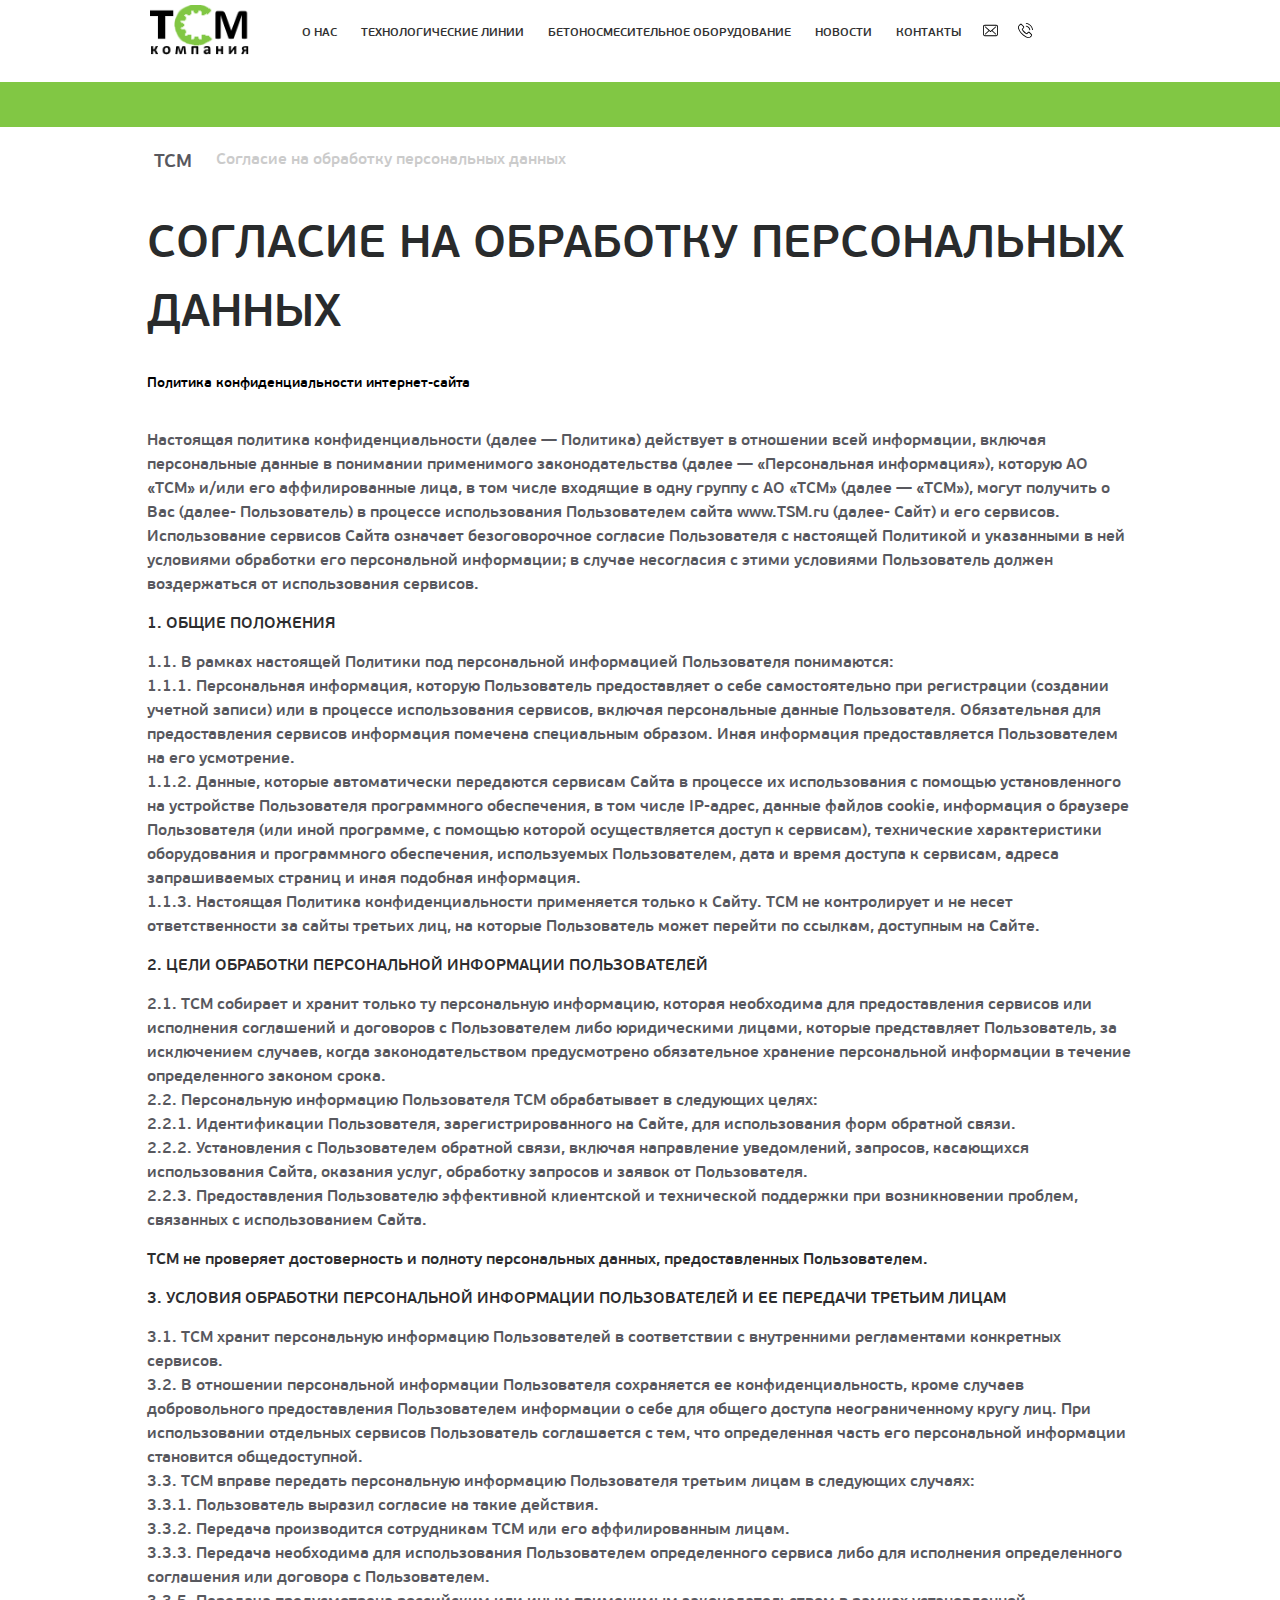
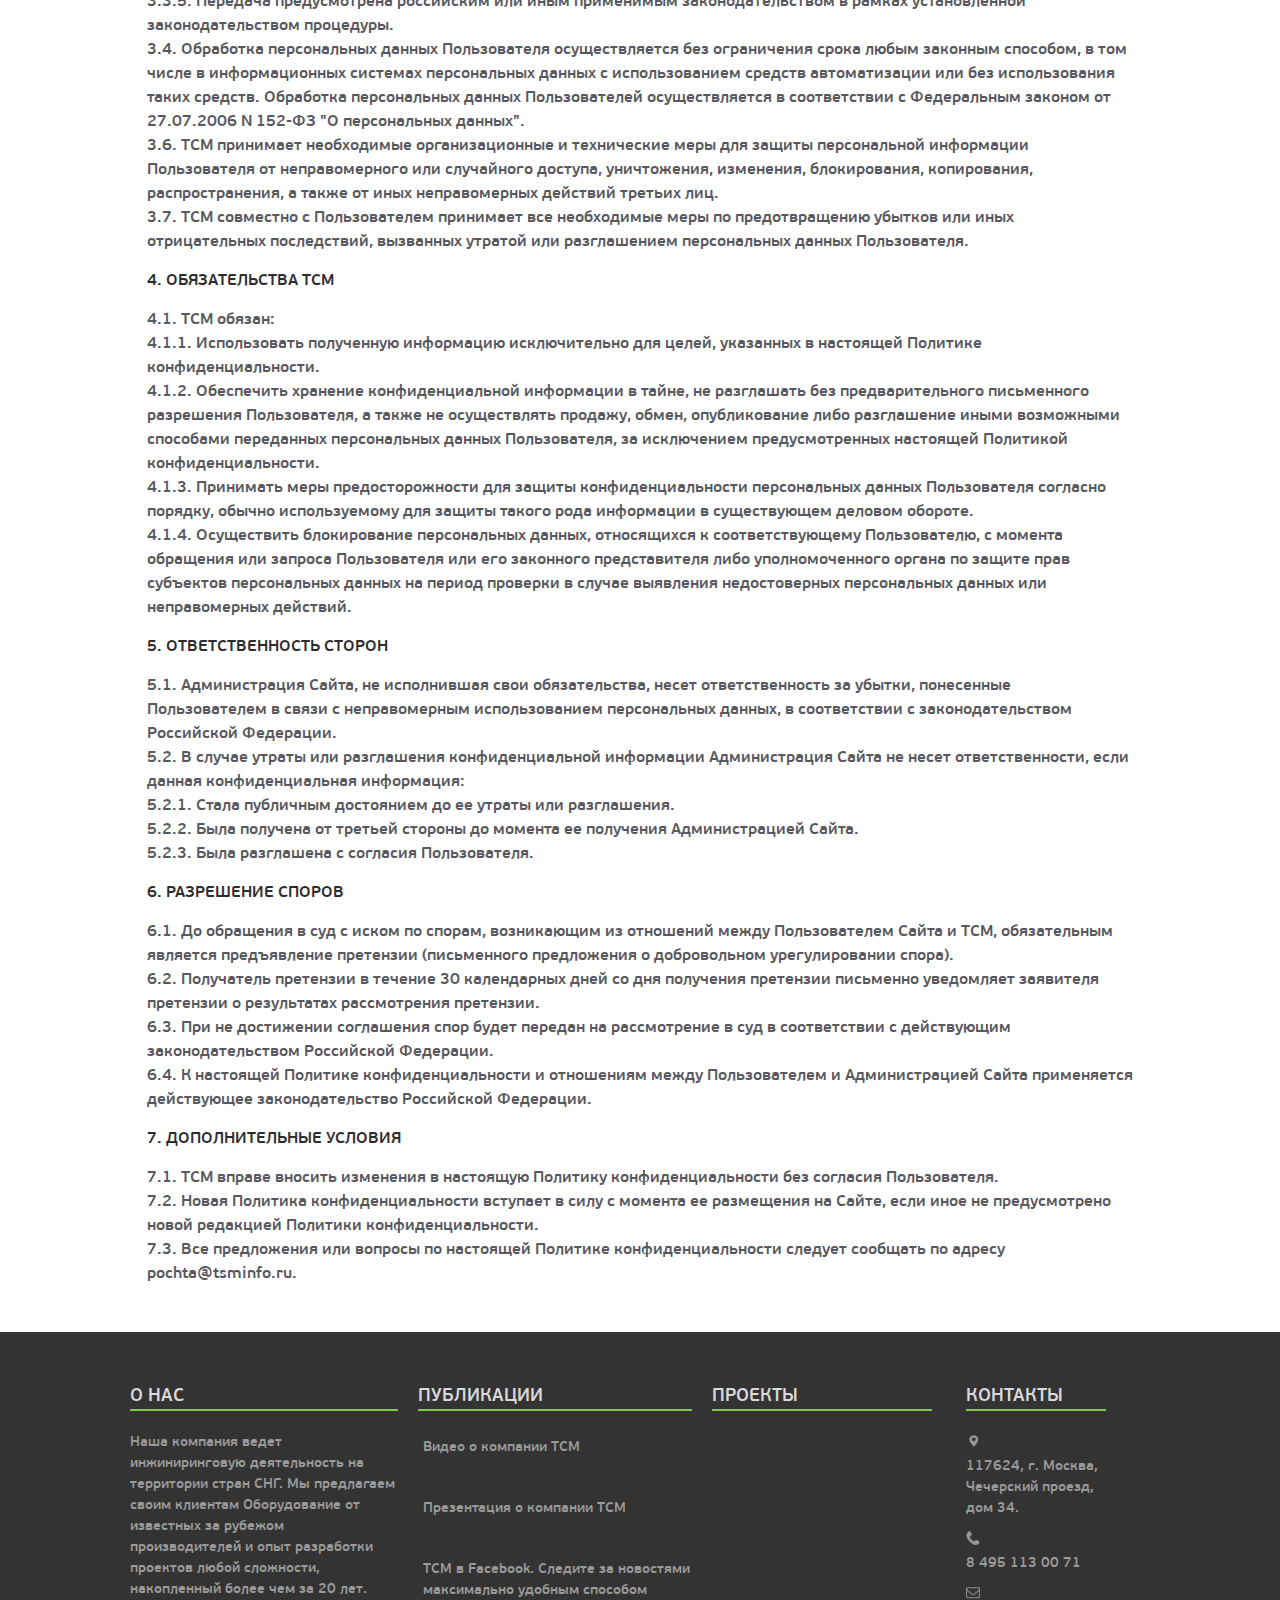
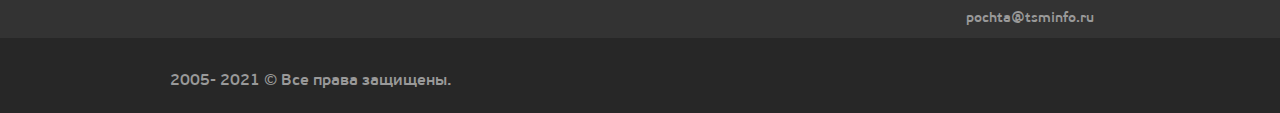
<file: checkbox.html>
<!DOCTYPE html>
<html lang="en">
<head>
    <meta charset="UTF-8">
    <meta http-equiv="X-UA-Compatible" content="IE=edge">
    <meta name="viewport" content="width=device-width, initial-scale=1.0">
    <link rel="shortcut icon" href="images/logo.ico" type="image/x-icon">
    <title>ТСМ ОБОРУДОВАНИЕ</title>
    <style>
        @font-face {
         font-family: PFBeauSansPro; /* Имя шрифта */
         src: url(PFBeauSansPro-SeBold.ttf); /* Путь к файлу со шрифтом */
        }
        @font-face{
            font-family: PFBeanSansPro_Light;
            src: url(PFBeanSansPro-Reg.ttf);
        }
        P, li, a, h1, h2, h3, h4, h5, h6{
         font-family: PFBeauSansPro;
        }
    </style>
	<link rel="stylesheet" href="style.css">
</head>
<body>
    <header class="header">
        <nav class="menu">
            <a href="index.html"><img class="menu-logo" src="images/logo.png" alt=""></a>
            <ul class="menu-list topmenu">
                <a class="menu-link" href="#">
                    <li>о нас</li>
                </a>
                <li><a class="menu-link down" href="#">технологические линии</a>
                    <ul class="submenu first">
                        <li><a href="vibropress_tensyland.html">ЛИНИИ БЕЗОПАЛУБОЧНОГО ФОРМОВАНИЯ</a></li>
                        <li><a href="">ВИБРОПЕРССЫ МЕЛКОШТУЧНЫХ ИЗДЕЛИЙ</a></li>
                        <li><a href="">ПРОИЗВОДСТВО АВТОКЛАВНОГО ГАЗОБЕТОНА</a></li>
                        <li><a href="">ПРОИЗВОДСТО МИНЕРАЛОВАТНЫХ ИЗДЕЛИЙ</a></li>
                    </ul>
                </li>
                <li><a class="menu-link down" href="#">бетоносмесительное оборудование</a>
                    <ul class="submenu second">
                        <li><a href="">БЕТОННЫЕ ЗАВОДЫ</a></li>
                        <li><a href="">БЕТОНОСМЕСИТЕЛИ</a></li>
                    </ul>
                </li>
                <a class="menu-link" href="#">
                    <li>новости</li>
                </a>
                <a class="menu-link" href="#">
                    <li>контакты</li>
                </a>
            </ul>
            <a class="menu-btn__link" href="#openModal"><img class="menu-btn" id="btn_email" src="images/email.svg" alt=""></a>
            <a class="menu-btn__link" href="#openModal"><img class="menu-btn" id="btn_phone" src="images/phone.svg" alt=""></a>
        </nav>
        <div class="under-menu__box"></div>  
    </header>
    <main>
        <div class="checkbox_box">
            <h3 class="checkbox_title">ТСМ</h3>
            <p class="checkbox_title-text">Согласие на обработку персональных данных</p>
        </div>
        <div class="main_title-box">
            <h1 class="main_title">СОГЛАСИЕ НА ОБРАБОТКУ ПЕРСОНАЛЬНЫХ ДАННЫХ</h1>
        </div>
        <div class="rules_box">
            <p class="rules_title-main">Политика конфиденциальности интернет-сайта</p>
            <p class="rules_text"> Настоящая политика конфиденциальности (далее — Политика) действует в отношении всей информации, включая персональные данные в понимании применимого законодательства (далее — «Персональная информация»), которую АО «ТСМ» и/или его аффилированные лица, в том числе входящие в одну группу с АО «ТСМ» (далее — «ТСМ»), могут получить о Вас (далее- Пользователь) в процессе использования Пользователем сайта www.TSM.ru (далее- Сайт) и его сервисов.
                Использование сервисов Сайта означает безоговорочное согласие Пользователя с настоящей Политикой и указанными в ней условиями обработки его персональной информации; в случае несогласия с этими условиями Пользователь должен воздержаться от использования сервисов.
            </p>
            <h3 class="rules_title">
                1. ОБЩИЕ ПОЛОЖЕНИЯ
            </h3>
            <p class="rules_text">
                1.1. В рамках настоящей Политики под персональной информацией Пользователя понимаются:
            </p>
            <p class="rules_text">
                1.1.1. Персональная информация, которую Пользователь предоставляет о себе самостоятельно при регистрации (создании учетной записи) или в процессе использования сервисов, включая персональные данные Пользователя. Обязательная для предоставления сервисов информация помечена специальным образом. Иная информация предоставляется Пользователем на его усмотрение.
            </p>
            <p class="rules_text">
                1.1.2. Данные, которые автоматически передаются сервисам Сайта в процессе их использования с помощью установленного на устройстве Пользователя программного обеспечения, в том числе IP-адрес, данные файлов cookie, информация о браузере Пользователя (или иной программе, с помощью которой осуществляется доступ к сервисам), технические характеристики оборудования и программного обеспечения, используемых Пользователем, дата и время доступа к сервисам, адреса запрашиваемых страниц и иная подобная информация.
            </p>
            <p class="rules_text">
                1.1.3. Настоящая Политика конфиденциальности применяется только к Сайту. ТСМ не контролирует и не несет ответственности за сайты третьих лиц, на которые Пользователь может перейти по ссылкам, доступным на Сайте. 
            </p>
            <h3 class="rules_title">
                2. ЦЕЛИ ОБРАБОТКИ ПЕРСОНАЛЬНОЙ ИНФОРМАЦИИ ПОЛЬЗОВАТЕЛЕЙ
            </h3>
            <p class="rules_text">
                2.1. ТСМ собирает и хранит только ту персональную информацию, которая необходима для предоставления сервисов или исполнения соглашений и договоров с Пользователем либо юридическими лицами, которые представляет Пользователь, за исключением случаев, когда законодательством предусмотрено обязательное хранение персональной информации в течение определенного законом срока.
            </p>
            <p class="rules_text">
                2.2. Персональную информацию Пользователя ТСМ обрабатывает в следующих целях:
            </p>
            <p class="rules_text">
                2.2.1. Идентификации Пользователя, зарегистрированного на Сайте, для использования форм обратной связи.
            </p>
            <p class="rules_text">
                2.2.2. Установления с Пользователем обратной связи, включая направление уведомлений, запросов, касающихся использования Сайта, оказания услуг, обработку запросов и заявок от Пользователя.
            </p>
            <p class="rules_text">
                2.2.3. Предоставления Пользователю эффективной клиентской и технической поддержки при возникновении проблем, связанных с использованием Сайта.
            </p>
            <h3 class="rules_title">
                ТСМ не проверяет достоверность и полноту персональных данных, предоставленных Пользователем.
            </h3>
            <h3 class="rules_title">
                3. УСЛОВИЯ ОБРАБОТКИ ПЕРСОНАЛЬНОЙ ИНФОРМАЦИИ ПОЛЬЗОВАТЕЛЕЙ
                    И ЕЕ ПЕРЕДАЧИ ТРЕТЬИМ ЛИЦАМ
            </h3>
            <p class="rules_text">
                3.1. ТСМ хранит персональную информацию Пользователей в соответствии с внутренними регламентами конкретных сервисов.
            </p>
            <p class="rules_text">
                3.2. В отношении персональной информации Пользователя сохраняется ее конфиденциальность, кроме случаев добровольного предоставления Пользователем информации о себе для общего доступа неограниченному кругу лиц. При использовании отдельных сервисов Пользователь соглашается с тем, что определенная часть его персональной информации становится общедоступной.
            </p>
            <p class="rules_text">
                3.3. ТСМ вправе передать персональную информацию Пользователя третьим лицам в следующих случаях:
            </p>
            <p class="rules_text">
                3.3.1. Пользователь выразил согласие на такие действия.
            </p>
            <p class="rules_text">
                3.3.2. Передача производится сотрудникам ТСМ или его аффилированным лицам.
            </p>
            <p class="rules_text">
                3.3.3. Передача необходима для использования Пользователем определенного сервиса либо для исполнения определенного соглашения или договора с Пользователем.
            </p>
            <p class="rules_text">
                3.3.5. Передача предусмотрена российским или иным применимым законодательством в рамках установленной законодательством процедуры.
            </p>
            <p class="rules_text">
                3.4. Обработка персональных данных Пользователя осуществляется без ограничения срока любым законным способом, в том числе в информационных системах персональных данных с использованием средств автоматизации или без использования таких средств. Обработка персональных данных Пользователей осуществляется в соответствии с Федеральным законом от 27.07.2006 N 152-ФЗ "О персональных данных".
            </p>
            <p class="rules_text">
                3.6. ТСМ принимает необходимые организационные и технические меры для защиты персональной информации Пользователя от неправомерного или случайного доступа, уничтожения, изменения, блокирования, копирования, распространения, а также от иных неправомерных действий третьих лиц.
            </p>
            <p class="rules_text">
                3.7. ТСМ совместно с Пользователем принимает все необходимые меры по предотвращению убытков или иных отрицательных последствий, вызванных утратой или разглашением персональных данных Пользователя.
            </p>
            <h3 class="rules_title">
                4. ОБЯЗАТЕЛЬСТВА ТСМ
            </h3>
            <p class="rules_text">
                4.1. ТСМ обязан:
            </p>
            <p class="rules_text">
                4.1.1. Использовать полученную информацию исключительно для целей, указанных в настоящей Политике конфиденциальности.
            </p>
            <p class="rules_text">
                4.1.2. Обеспечить хранение конфиденциальной информации в тайне, не разглашать без предварительного письменного разрешения Пользователя, а также не осуществлять продажу, обмен, опубликование либо разглашение иными возможными способами переданных персональных данных Пользователя, за исключением предусмотренных настоящей Политикой конфиденциальности.
            </p>
            <p class="rules_text">
                4.1.3. Принимать меры предосторожности для защиты конфиденциальности персональных данных Пользователя согласно порядку, обычно используемому для защиты такого рода информации в существующем деловом обороте.
            </p>
            <p class="rules_text">
                4.1.4. Осуществить блокирование персональных данных, относящихся к соответствующему Пользователю, с момента обращения или запроса Пользователя или его законного представителя либо уполномоченного органа по защите прав субъектов персональных данных на период проверки в случае выявления недостоверных персональных данных или неправомерных действий.
            </p>
            <h3 class="rules_title">
                5. ОТВЕТСТВЕННОСТЬ СТОРОН
            </h3>
            <p class="rules_text">
                5.1. Администрация Сайта, не исполнившая свои обязательства, несет ответственность за убытки, понесенные Пользователем в связи с неправомерным использованием персональных данных, в соответствии с законодательством Российской Федерации.
            </p>
            <p class="rules_text">
                5.2. В случае утраты или разглашения конфиденциальной информации Администрация Сайта не несет ответственности, если данная конфиденциальная информация:
            </p>
            <p class="rules_text">
                5.2.1. Стала публичным достоянием до ее утраты или разглашения.
            </p>
            <p class="rules_text">
                5.2.2. Была получена от третьей стороны до момента ее получения Администрацией Сайта.
            </p>
            <p class="rules_text">
                5.2.3. Была разглашена с согласия Пользователя.
            </p>
            <h3 class="rules_title">
                6. РАЗРЕШЕНИЕ СПОРОВ
            </h3>
            <p class="rules_text">
                6.1. До обращения в суд с иском по спорам, возникающим из отношений между Пользователем Сайта и ТСМ, обязательным является предъявление претензии (письменного предложения о добровольном урегулировании спора).
            </p>
            <p class="rules_text">
                6.2. Получатель претензии в течение 30 календарных дней со дня получения претензии письменно уведомляет заявителя претензии о результатах рассмотрения претензии.
            </p>
            <p class="rules_text">
                6.3. При не достижении соглашения спор будет передан на рассмотрение в суд в соответствии с действующим законодательством Российской Федерации.
            </p>
            <p class="rules_text">
                6.4. К настоящей Политике конфиденциальности и отношениям между Пользователем и Администрацией Сайта применяется действующее законодательство Российской Федерации.
            </p>
            <h3 class="rules_title">
                7. ДОПОЛНИТЕЛЬНЫЕ УСЛОВИЯ
            </h3>
            <p class="rules_text">
                7.1. ТСМ вправе вносить изменения в настоящую Политику конфиденциальности без согласия Пользователя.
            </p>
            <p class="rules_text">
                7.2. Новая Политика конфиденциальности вступает в силу с момента ее размещения на Сайте, если иное не предусмотрено новой редакцией Политики конфиденциальности.
            </p>
            <p class="rules_text">
                7.3. Все предложения или вопросы по настоящей Политике конфиденциальности следует сообщать по адресу pochta@tsminfo.ru.
            </p>
        </div>        
    </main>
    <footer>
        <footer class="footer">
            <div class="footer-block">
                <div class="footer-about__us">
                    <p class="footer-title">О НАС</p>
                    <p class="about__us-text">Наша компания ведет инжиниринговую деятельность на территории стран СНГ. Мы предлагаем своим клиентам Оборудование от известных за рубежом производителей и опыт разработки проектов любой сложности, накопленный более чем за 20 лет.</p>
                </div>
                <div class="footer-publication">
                    <p class="footer-title">ПУБЛИКАЦИИ</p>
                    <p class="publication-text_1">Видео о компании ТСМ</p>
                    <p class="publication-text_2">Презентация о компании ТСМ</p>
                    <p class="publication-text_3">ТСМ в Facebook. Следите за новостями максимально удобным способом</p>
                </div>
                <div class="footer-projects">
                    <p class="footer-title">ПРОЕКТЫ</p>
                </div>
                <div class="footer-contact">
                    <p class="footer-title">КОНТАКТЫ</p>
                    <img class="footer-img" src="images/position.png" alt="">
                    <p class="contact-text">117624, г. Москва, Чечерский проезд, дом 34.
                    </p>
                        <img class="footer-img" src="images/phone.png" alt="">
                    <p class="contact-text">8 495 113 00 71</p>
                    <img class="footer-img" src="images/gmail.png" alt="">
                    <p class="contact-text"> pochta@tsminfo.ru</p>
                </div>
            </div>  
        </footer>
        <div class="line-under__footer">
            <div class="block-under__footer">
                <p class="text-under__footer">2005- 2021 © Все права защищены.</p></div>
            </div>
    </footer>

    <div id="openModal" class="modal">
        <div class="modal-dialog">
            <div class="modal-content">
                <div class="modal-header">
                    <h3 class="modal-title">Связаться с нами</h3>
                    <a href="#close" title="Close" class="close">×</a>
                </div>
                <div class="modal-body">
                    <form class="strings_block" action="">
                        <p class="phone_text">Наш телефон: 8-900-000-00-00</p>
                        <input class="strings" type="text" placeholder="Организация">
                        <span class="asterix" id="asterix-1">*</span>
                        <input class="strings" type="text" placeholder="Ф.И.О" id="nameInput" required>
                        <input class="strings" type="text" placeholder="Телефон">
                        <span class="asterix" id="asterix-2">*</span>
                        <input class="strings" type="textarea" placeholder="e-mail" id="nameStrings" required>
                        <textarea class="strings_mail" style="resize: vertical;" placeholder="Сообщение" rows="8"></textarea>
                        <hr class="modal_line">
                        <input class="form-checkbox" type="checkbox" id="checkbox-form">
                        <label for="checkbox-form"><a href="checkbox.html" target="blank">Согласен на обработку персональных данных</a></label>
                        <input class="strings_bottom" type="submit" value="ОТПРАВИТЬ" id="submit" disabled>
                    </form>
                </div>
            </div>
        </div>
    </div>

    <script>
        document.addEventListener("DOMContentLoaded", function () {
            var scrollbar = document.body.clientWidth - window.innerWidth + 'px';
            console.log(scrollbar);
            document.querySelector('[href="#openModal"]').addEventListener('click', function () {
                //document.body.style.overflow = 'hidden';
                //document.querySelector('#openModal').style.marginLeft = scrollbar;
            });
            document.querySelector('[href="#close"]').addEventListener('click', function () {
                //document.body.style.overflow = 'visible';
                document.querySelector('#openModal').style.marginLeft = '0px';
            });
        });

        const selectElement1 = document.querySelector('#nameInput');
        const selectElement2 = document.querySelector('#nameStrings');
        function ChangeValue(){
            if(selectElement1.value) 
                document.querySelector('#asterix-1').style.display = "none";
            else{
                document.querySelector('#asterix-1').style.display = "inline";
            }
            if(selectElement2.value) 
                document.querySelector('#asterix-2').style.display = "none";
            else{
                document.querySelector('#asterix-2').style.display = "inline";
            }
        }

        setInterval(ChangeValue, 100);

        const checkLicense = document.querySelector('#checkbox-form');
        const submitBtn = document.querySelector('#submit');
        
        checkLicense.addEventListener('change', function() {
            if (checkLicense.checked) {
                submitBtn.removeAttribute("disabled");
            } else {
                submitBtn.setAttribute("disabled", true);
            }
        });
    </script>

</body>
</html>
</file>
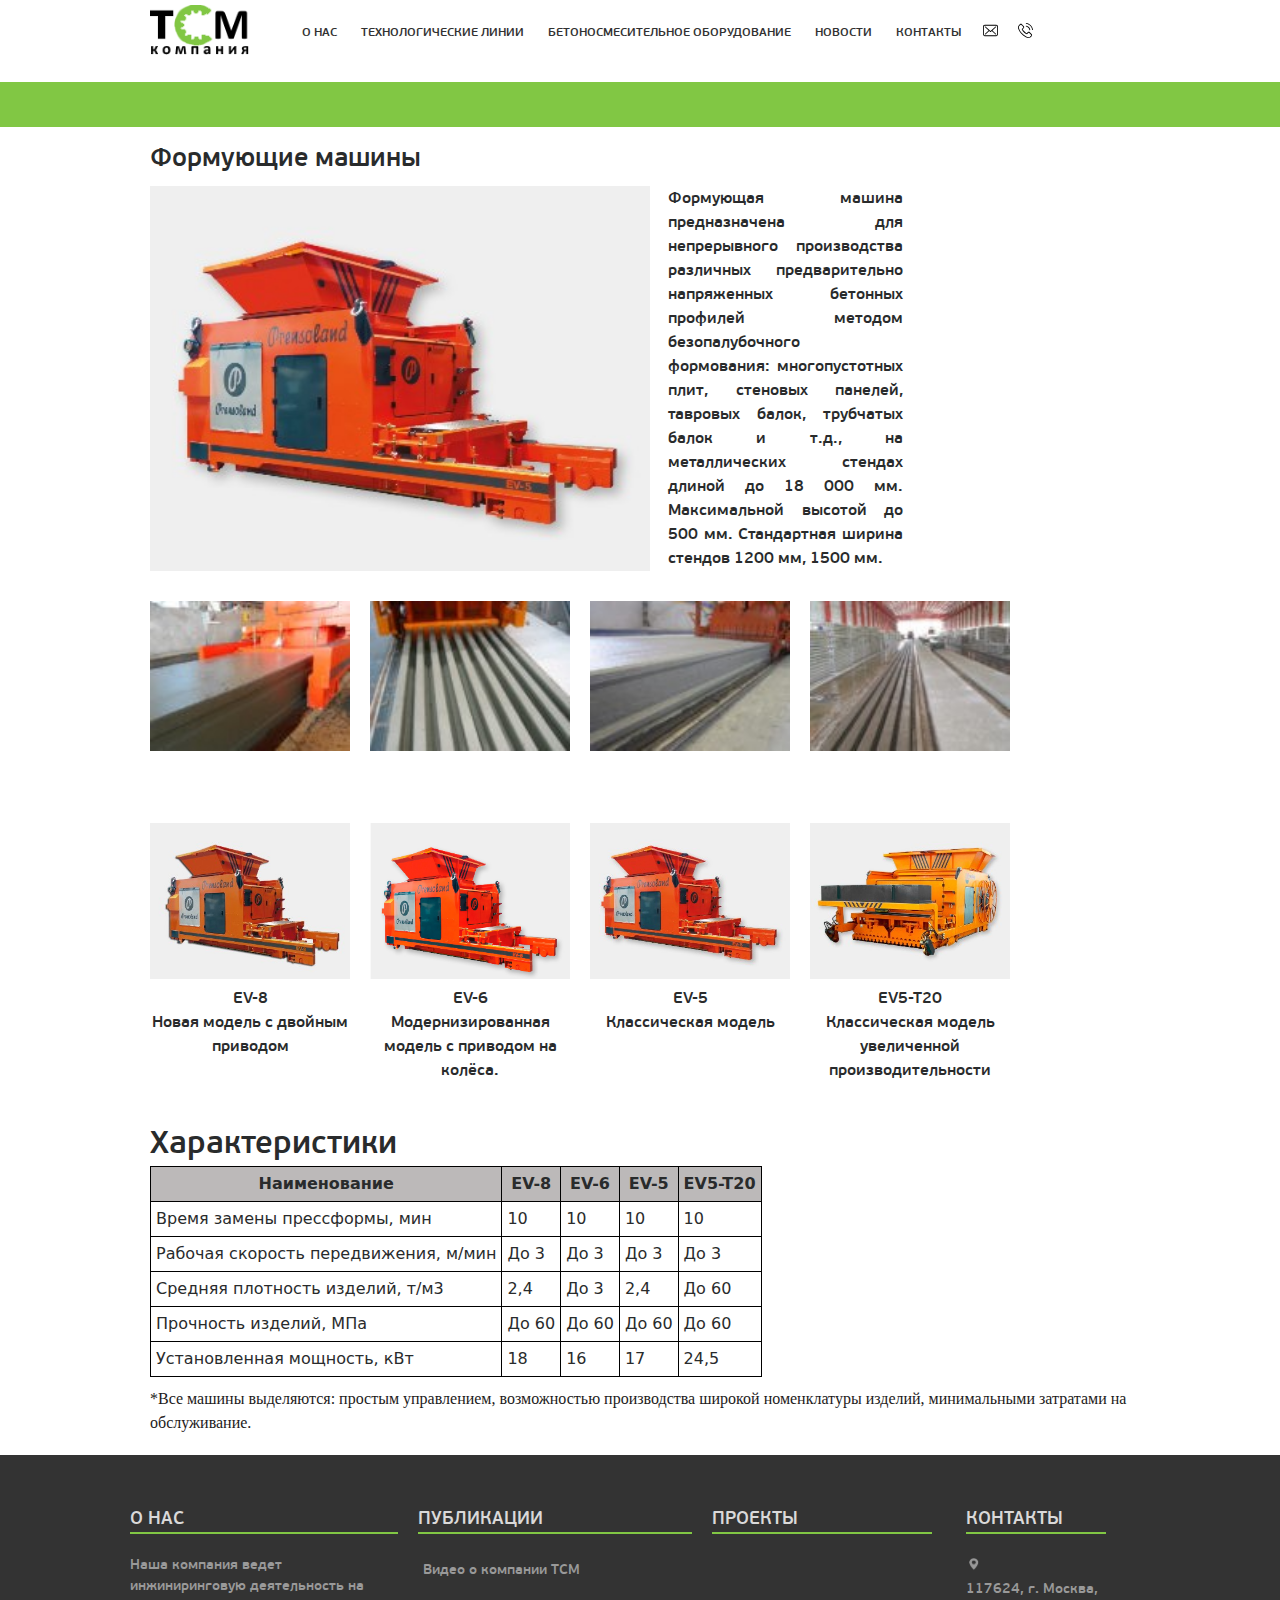
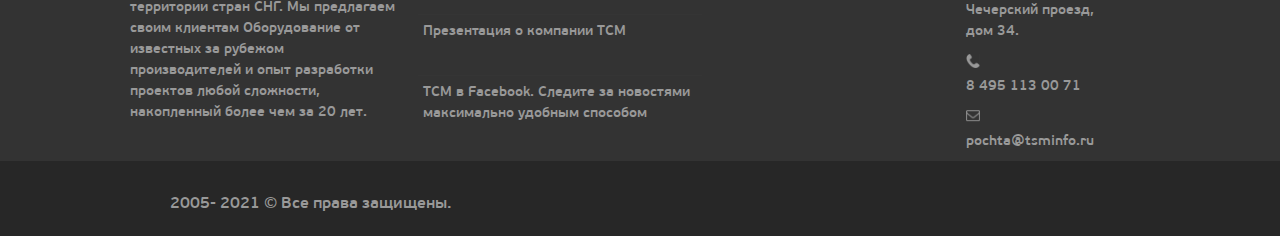
<file: formMashin.html>
<!DOCTYPE html>
<html lang="en">
<head>
    <meta charset="UTF-8">
    <meta http-equiv="X-UA-Compatible" content="IE=edge">
    <meta name="viewport" content="width=device-width, initial-scale=1.0">
    <link rel="shortcut icon" href="images/logo.ico" type="image/x-icon">
    <title>ТСМ ОБОРУДОВАНИЕ</title>
    <style>
        @font-face {
         font-family: PFBeauSansPro; /* Имя шрифта */
         src: url(PFBeauSansPro-SeBold.ttf); /* Путь к файлу со шрифтом */
        }
        @font-face{
            font-family: PFBeanSansPro_Light;
            src: url(PFBeanSansPro-Reg.ttf);
        }
        P, li, a, h1, h2, h3, h4, h5, h6{
         font-family: PFBeauSansPro;
        }
    </style>
	<link rel="stylesheet" href="style.css">
</head>
<body>
    <header class="header">
        <nav class="menu">
            <a href="index.html"><img class="menu-logo" src="images/logo.png" alt=""></a>
            <ul class="menu-list topmenu">
                <a class="menu-link" href="#">
                    <li>о нас</li>
                </a>
                <li><a class="menu-link down" href="#">технологические линии</a>
                    <ul class="submenu first">
                        <li><a href="vibropress_tensyland.html">ЛИНИИ БЕЗОПАЛУБОЧНОГО ФОРМОВАНИЯ</a></li>
                        <li><a href="Prensoland_Compacta.html">ВИБРОПЕРССЫ МЕЛКОШТУЧНЫХ ИЗДЕЛИЙ</a></li>
                        <li><a href="">ПРОИЗВОДСТВО АВТОКЛАВНОГО ГАЗОБЕТОНА</a></li>
                        <li><a href="">ПРОИЗВОДСТО МИНЕРАЛОВАТНЫХ ИЗДЕЛИЙ</a></li>
                    </ul>
                </li>
                <li><a class="menu-link down" href="">бетоносмесительное оборудование</a>
                    <ul class="submenu second">
                        <li><a href="">БЕТОННЫЕ ЗАВОДЫ</a></li>
                        <li><a href="">БЕТОНОСМЕСИТЕЛИ</a></li>
                    </ul>
                </li>
                <a class="menu-link" href="#">
                    <li>новости</li>
                </a>
                <a class="menu-link" href="#">
                    <li>контакты</li>
                </a>
            </ul> 
            <a class="menu-btn__link" href="#openModal"><img class="menu-btn" id="btn_email" src="images/email.svg" alt=""></a>
            <a class="menu-btn__link" href="#openModal"><img class="menu-btn" id="btn_phone" src="images/phone.svg" alt=""></a>
        </nav>
        <div class="under-menu__box"></div>  
    </header>
    <main>
        <div class="main_formMashina">
            <h1 class="formMashina_title">Формующие машины</h1>
            <div class="formMashina_box">
                <img class="formMashina_img" src="images/EV-5.jpg" alt="">
                <p class="formMashina_text">Формующая машина предназначена для непрерывного производства различных предварительно напряженных бетонных профилей методом безопалубочного формования: многопустотных плит, стеновых панелей, тавровых балок, трубчатых балок и т.д., на металлических стендах длиной до 18 000 мм. Максимальной высотой до 500 мм. Стандартная ширина стендов 1200 мм, 1500 мм.</p>
            </div>
        </div>
        <div class="formMashina_main_images">
            <div class="formMashina_images-box">
                <img class="formMashina_images" src="images/tensyland_8.jpg" alt="">
                <img class="formMashina_images" src="images/tensyland_9.jpg" alt="">
                <img class="formMashina_images" src="images/tensyland_10.jpg" alt="">
                <img class="formMashina_images" src="images/tensyland_11.jpg" alt="">
            </div>
        </div>
        <div class="formMashina_EVimages">
            <div class="EV_box">
                <img class="EV_img" src="images/EV-8.jpg" alt="">
                <p class="EV_title">EV-8</p>
                <p class="EV_text">Новая модель с двойным приводом</p>
            </div>
            <div class="EV_box">
                <img class="EV_img " src="images/EV-6.png" alt="">
                <p class="EV_title">EV-6</p>
                <p class="EV_text">Модернизированная модель с приводом на колёса.</p>
            </div>
            <div class="EV_box">
                <img class="EV_img " src="images/EV-5.jpg" alt="">
                <p class="EV_title">EV-5</p>
                <p class="EV_text">Классическая модель</p>
            </div>
            <div class="EV_box">
                <img class="EV_img " src="images/EV5-T20.jpg" alt="">
                <p class="EV_title">EV5-T20</p>
                <p class="EV_text">Классическая модель увеличенной производительности</p>
            </div>
        </div>
        <div class="characteristics">
            <h1>Характеристики</h1>
            <table>
                <tr>
                    <th>Наименование</th>
                    <th>EV-8</th>
                    <th>EV-6</th>
                    <th>EV-5</th>
                    <th>EV5-T20</th>
                </tr>
                <tr>
                    <td>Время замены прессформы, мин</td>
                    <td>10</td>
                    <td>10</td>
                    <td>10</td>
                    <td>10</td>
                    
                </tr>
                <tr>
                    <td>Рабочая скорость передвижения, м/мин</td>
                    <td>До 3</td>
                    <td>До 3</td>
                    <td>До 3</td>
                    <td>До 3</td>
                    
                </tr>
                <tr>
                    <td>Средняя плотность изделий, т/м3</td>
                    <td>2,4</td>
                    <td>До 3</td>
                    <td>2,4</td>
                    <td>До 60</td>
                  
                </tr>
                <tr>
                    <td>Прочность изделий, МПа</td>
                    <td>До 60</td>
                    <td>До 60</td>
                    <td>До 60</td>
                    <td>До 60</td>
                    
                </tr>
                <tr>
                    <td>Установленная мощность, кВт</td>
                    <td>18</td>
                    <td>16</td>
                    <td>17</td>
                    <td>24,5</td>
                    
                </tr>
            </table>
            <p class="text_auto-table">*Все машины выделяются: простым управлением, возможностью производства широкой номенклатуры изделий, минимальными затратами на обслуживание.</p>
        </div>
    </main>
    <footer>
        <footer class="footer">
            <div class="footer-block">
                <div class="footer-about__us">
                    <p class="footer-title">О НАС</p>
                    <p class="about__us-text">Наша компания ведет инжиниринговую деятельность на территории стран СНГ. Мы предлагаем своим клиентам Оборудование от известных за рубежом производителей и опыт разработки проектов любой сложности, накопленный более чем за 20 лет.</p>
                </div>
                <div class="footer-publication">
                    <p class="footer-title">ПУБЛИКАЦИИ</p>
                    <p class="publication-text_1">Видео о компании ТСМ</p>
                    <p class="publication-text_2">Презентация о компании ТСМ</p>
                    <p class="publication-text_3">ТСМ в Facebook. Следите за новостями максимально удобным способом</p>
                </div>
                <div class="footer-projects">
                    <p class="footer-title">ПРОЕКТЫ</p>
                </div>
                <div class="footer-contact">
                    <p class="footer-title">КОНТАКТЫ</p>
                    <img class="footer-img" src="images/position.png" alt="">
                    <p class="contact-text">117624, г. Москва, Чечерский проезд, дом 34.
                    </p>
                        <img class="footer-img" src="images/phone.png" alt="">
                    <p class="contact-text">8 495 113 00 71</p>
                    <img class="footer-img" src="images/gmail.png" alt="">
                    <p class="contact-text"> pochta@tsminfo.ru</p>
                </div>
            </div>  
        </footer>
        <div class="line-under__footer">
            <div class="block-under__footer">
                <p class="text-under__footer">2005- 2021 © Все права защищены.</p></div>
            </div>
    </footer>
</body>
</html>
</file>
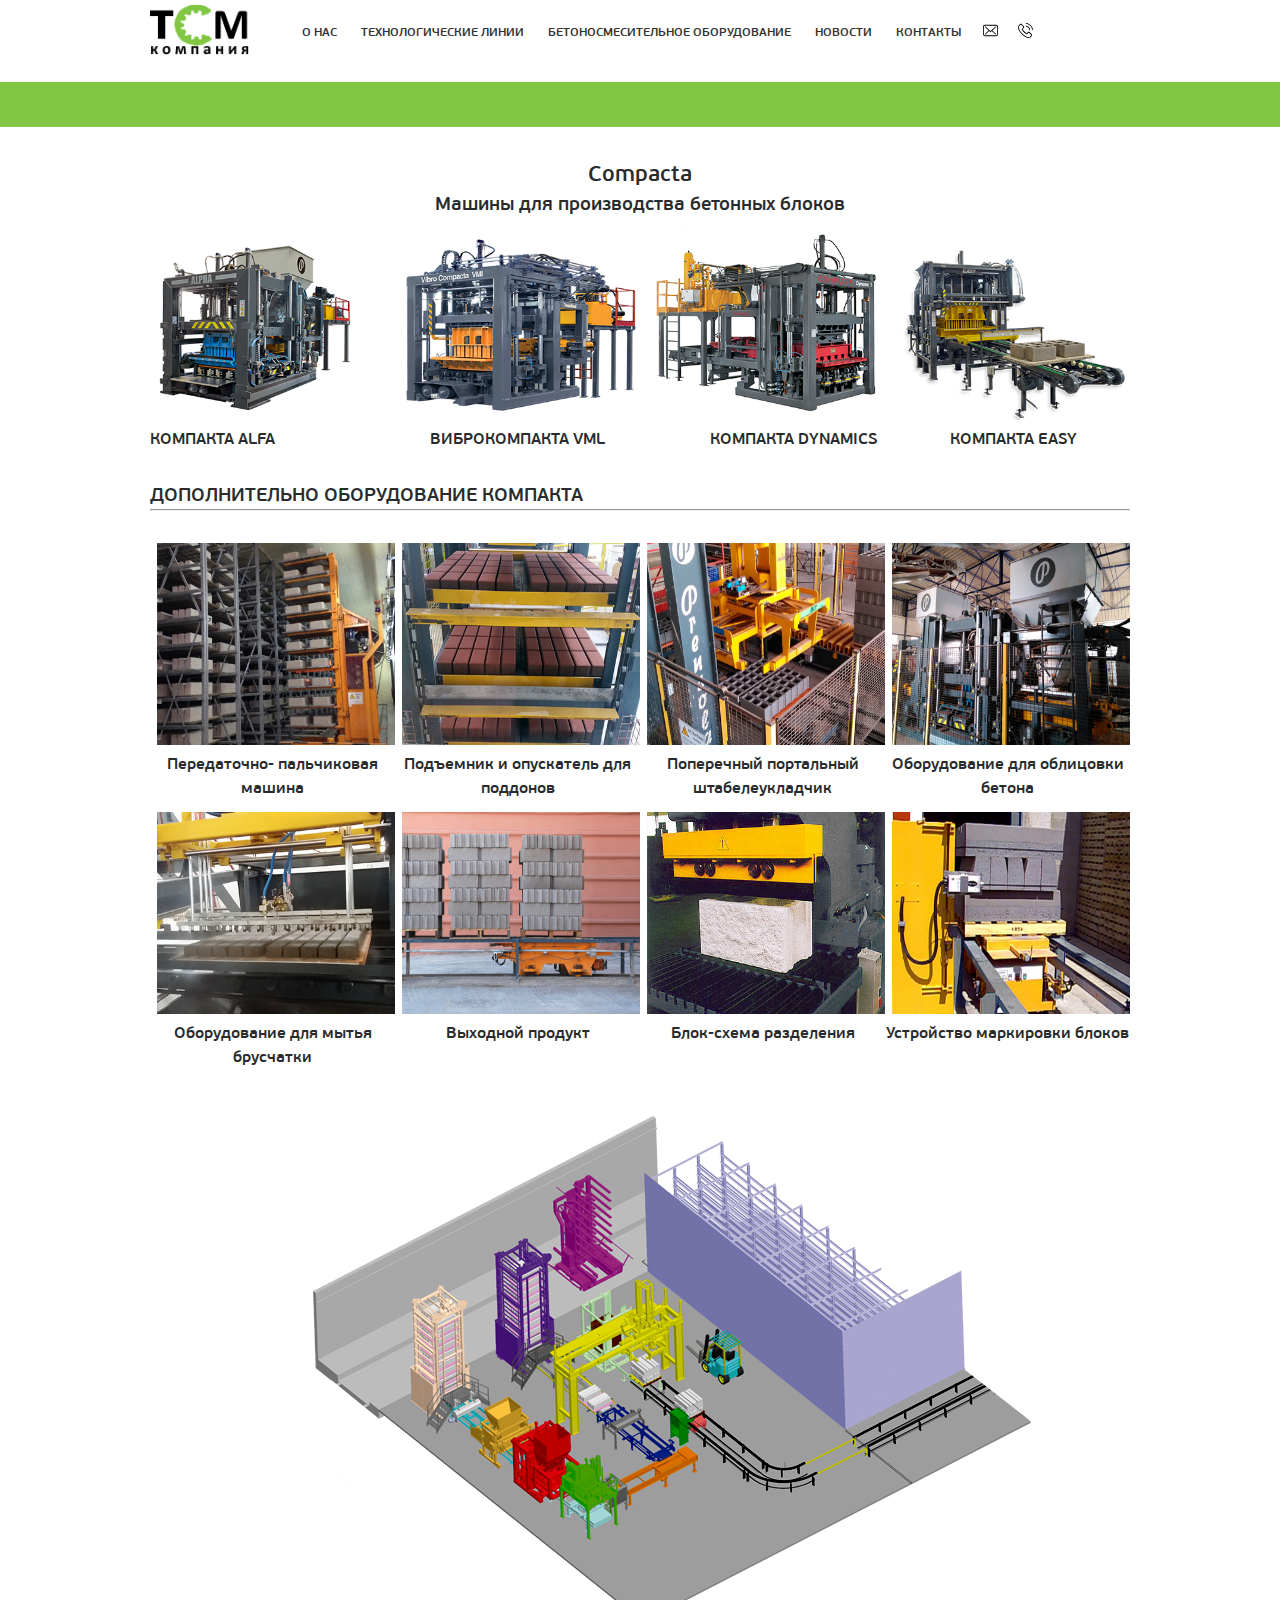
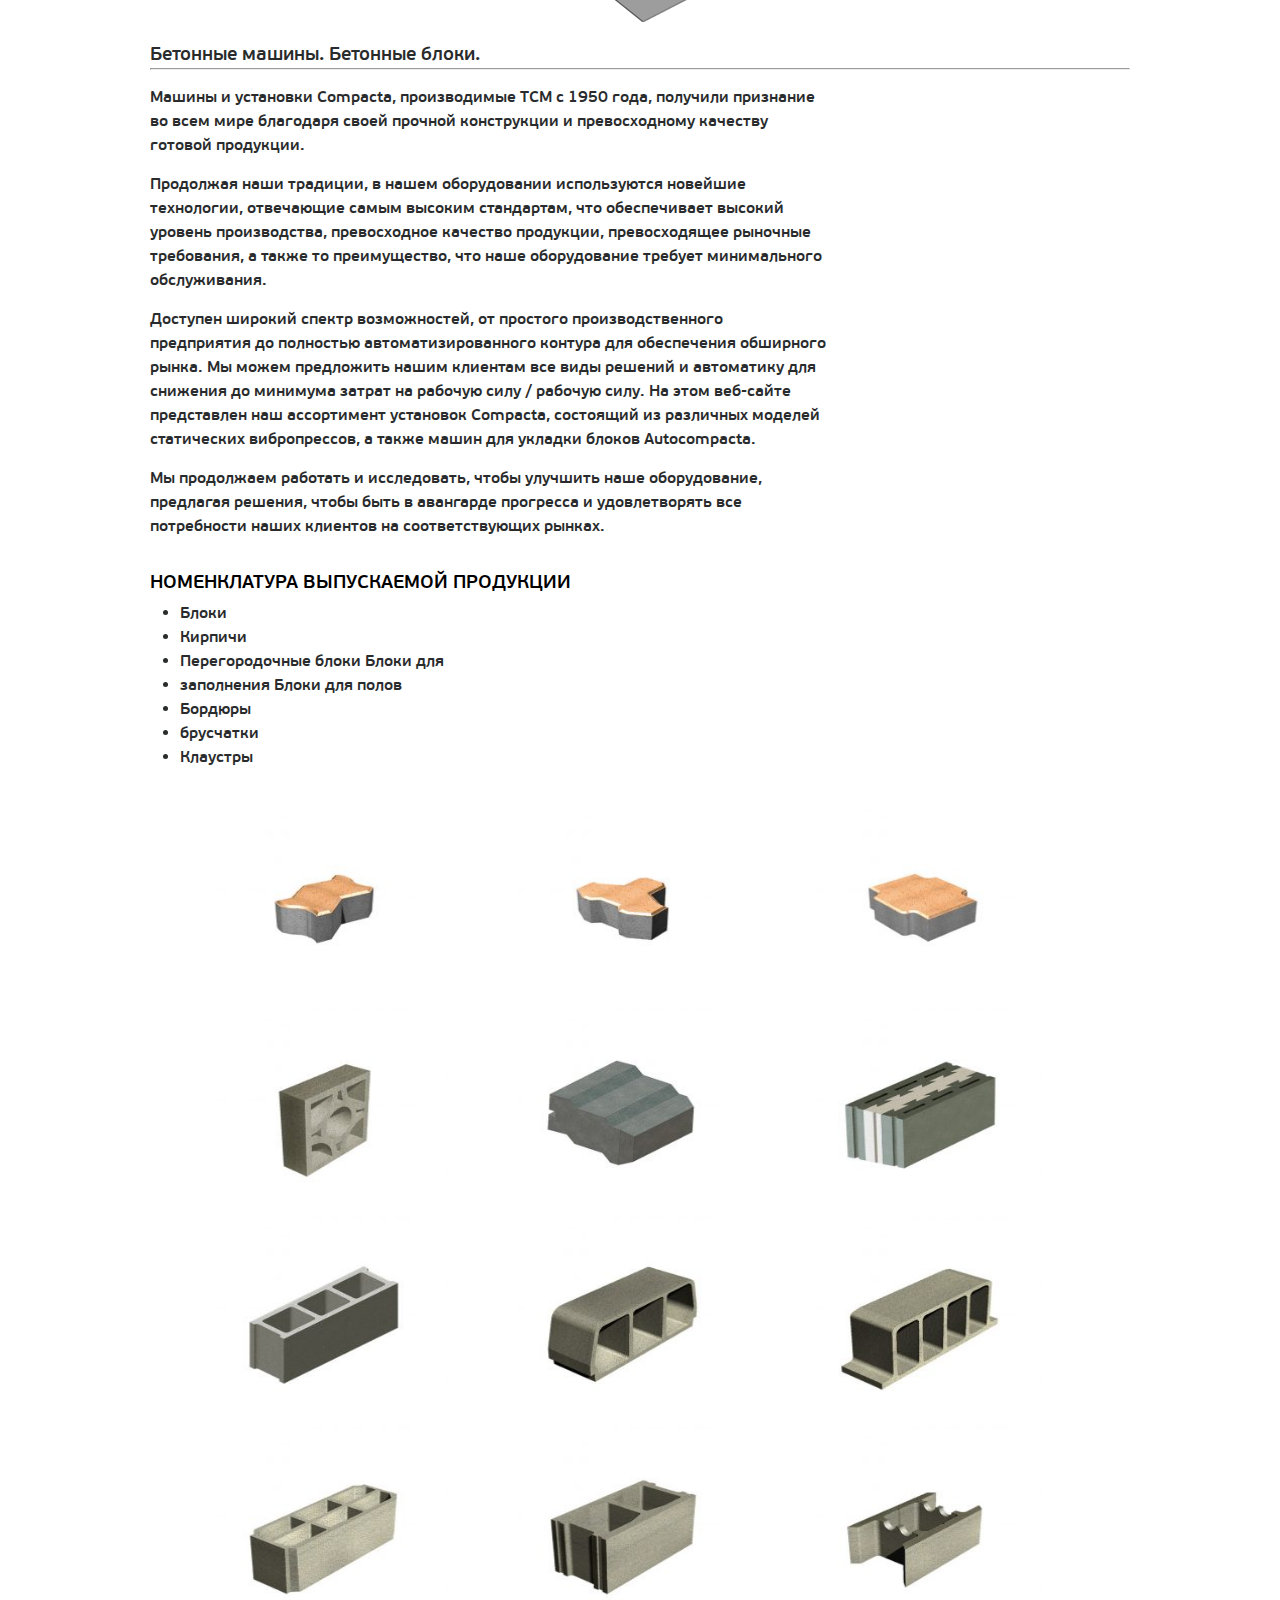
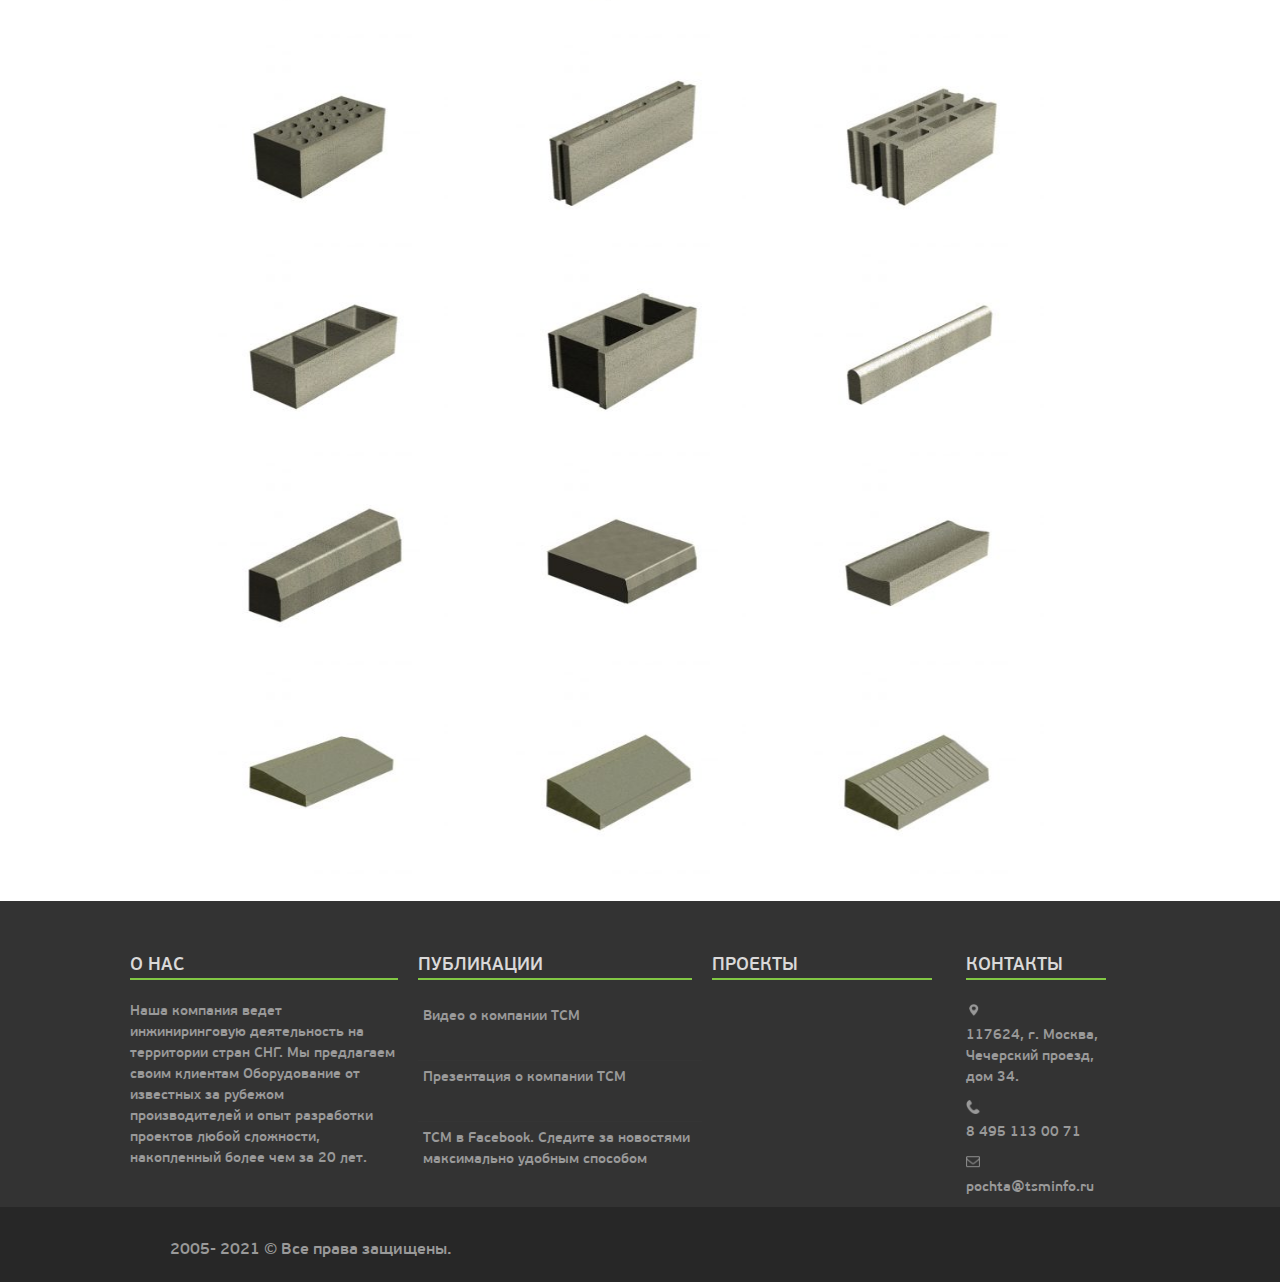
<file: Prensoland_Compacta.html>
<!DOCTYPE html>
<html lang="en">
<head>
    <meta charset="UTF-8">
    <meta http-equiv="X-UA-Compatible" content="IE=edge">
    <meta name="viewport" content="width=device-width, initial-scale=1.0">
    <link rel="shortcut icon" href="images/logo.ico" type="image/x-icon">
    <title>ТСМ ОБОРУДОВАНИЕ</title>
    <style>
        @font-face {
         font-family: PFBeauSansPro; /* Имя шрифта */
         src: url(PFBeauSansPro-SeBold.ttf); /* Путь к файлу со шрифтом */
        }
        @font-face{
            font-family: PFBeanSansPro_Light;
            src: url(PFBeanSansPro-Reg.ttf);
        }
        P, li, a, h1, h2, h3, h4, h5, h6{
         font-family: PFBeauSansPro;
        }
    </style>
	<link rel="stylesheet" href="style.css">
</head>
<body>
    <header class="header">
        <nav class="menu">
            <a href="index.html"><img class="menu-logo" src="images/logo.png" alt=""></a>
            <ul class="menu-list topmenu">
                <a class="menu-link" href="#">
                    <li>о нас</li>
                </a>
                <li><a class="menu-link down" href="#">технологические линии</a>
                    <ul class="submenu first">
                        <li><a href="vibropress_tensyland.html">ЛИНИИ БЕЗОПАЛУБОЧНОГО ФОРМОВАНИЯ</a></li>
                        <li><a href="Prensoland_Compacta.html">ВИБРОПЕРССЫ МЕЛКОШТУЧНЫХ ИЗДЕЛИЙ</a></li>
                        <li><a href="">ПРОИЗВОДСТВО АВТОКЛАВНОГО ГАЗОБЕТОНА</a></li>
                        <li><a href="">ПРОИЗВОДСТО МИНЕРАЛОВАТНЫХ ИЗДЕЛИЙ</a></li>
                    </ul>
                </li>
                <li><a class="menu-link down" href="#">бетоносмесительное оборудование</a>
                    <ul class="submenu second">
                        <li><a href="">БЕТОННЫЕ ЗАВОДЫ</a></li>
                        <li><a href="">БЕТОНОСМЕСИТЕЛИ</a></li>
                    </ul>
                </li>
                <a class="menu-link" href="#">
                    <li>новости</li>
                </a>
                <a class="menu-link" href="#">
                    <li>контакты</li>
                </a>
            </ul> 
            <a class="menu-btn__link" href="#openModal"><img class="menu-btn" id="btn_email" src="images/email.svg" alt=""></a>
            <a class="menu-btn__link" href="#openModal"><img class="menu-btn" id="btn_phone" src="images/phone.svg" alt=""></a>
        </nav>
        <div class="under-menu__box"></div>  
    </header>
    <main>
        <div id="opacity" class="opacity_block"></div>
        <div class="compacta_title-box">
            <h3 class="compacta_title">Compacta</h3>
            <h3 class="compacta_text">Машины для производства бетонных блоков</h3>
        </div>
        <div class="compacta_main-box">
            <div class="compacta_box">
                <div class="compacta_img-box">
                    <a href="Alfa.html"><img class="compacta_img" src="images/compacta_1.png" alt=""></a>
                    <img class="compacta_img" src="images/compacta_2.png" alt="">
                    <img class="compacta_img" src="images/compacta_3.png" alt="">
                    <img class="compacta_img" src="images/compacta_4.png" alt="">
                </div> 
                <div class="compacta_text-box"> 
                    <p class="compacta_text-inbox_1">КОМПАКТА ALFA</p>
                    <p class="compacta_text-inbox_2">ВИБРОКОМПАКТА VML</p>
                    <p class="compacta_text-inbox_3">КОМПАКТА DYNAMICS</p>
                    <p class="compacta_text-inbox_4">КОМПАКТА EASY</p>
                </div> 
            </div>
        </div>
        <div class="equipment_compacta-main_box">
            <h3 class="equipment_compacta-title">ДОПОЛНИТЕЛЬНО ОБОРУДОВАНИЕ КОМПАКТА</h3>
            <hr>
            <div class="equipment_compacta_main-img_box">
                <div class="equipment_compacta-img_box">
                    <div class="equipment_compacta-box">
                        <img class="equipment_compacta-img" src="images/compacta_5.jpg" alt="">
                        <p class="equipment_compacta-text">Передаточно-
                            пальчиковая машина</p>
                    </div>
                    <div class="equipment_compacta-box">
                        <img class="equipment_compacta-img" src="images/compacta_6.jpg" alt="">
                        <p class="equipment_compacta-text">Подъемник и опускатель
                            для поддонов</p>
                    </div>
                    <div class="equipment_compacta-box">
                        <img class="equipment_compacta-img" src="images/compacta_7.jpg" alt="">
                        <p class="equipment_compacta-text">Поперечный портальный
                            штабелеукладчик</p>
                    </div>
                    <div class="equipment_compacta-box">
                        <img class="equipment_compacta-img" src="images/compacta_8.jpg" alt="">
                        <p class="equipment_compacta-text">Оборудование
                            для облицовки бетона</p>
                    </div>
                </div>
                <div class="equipment_compacta-img_box">
                    <div class="equipment_compacta-box">
                        <img class="equipment_compacta-img" src="images/compacta_9.jpg" alt="">
                        <p class="equipment_compacta-text">Оборудование для мытья брусчатки</p>
                    </div>
                    <div class="equipment_compacta-box">
                        <img class="equipment_compacta-img" src="images/compacta_10.jpg" alt="">
                        <p class="equipment_compacta-text">Выходной продукт</p>
                    </div>
                    <div class="equipment_compacta-box">
                        <img class="equipment_compacta-img" src="images/compacta_11.jpg" alt="">
                        <p class="equipment_compacta-text">Блок-схема разделения</p>
                    </div>
                    <div class="equipment_compacta-box">
                        <img class="equipment_compacta-img" src="images/compacta_12.jpg" alt="">
                        <p class="equipment_compacta-text">Устройство маркировки блоков</p>
                    </div>
                </div>
            </div>
        </div>
        <div class="plan_compacta-main-box">
            <img class="plan_compacta_img" src="images/plan_2.png" alt="">
            <div class="plan_compacta-box">
                <h3 class="plan_compacta-title">Бетонные машины. Бетонные блоки.</h3>
                <hr>
                <p class="plan_compacta-text">Машины и установки Compacta, производимые ТСМ с 1950 года, получили признание во всем мире благодаря своей прочной конструкции и превосходному качеству готовой продукции. </p>
                <p class="plan_compacta-text">Продолжая наши традиции, в нашем оборудовании используются новейшие технологии, отвечающие самым высоким стандартам, что обеспечивает высокий уровень производства, превосходное качество продукции, превосходящее рыночные требования, а также то преимущество, что наше оборудование требует минимального обслуживания.</p>
                <p class="plan_compacta-text">Доступен широкий спектр возможностей, от простого производственного предприятия до полностью автоматизированного контура для обеспечения обширного рынка. Мы можем предложить нашим клиентам все виды решений и автоматику для снижения до минимума затрат на рабочую силу / рабочую силу. На этом веб-сайте представлен наш ассортимент установок Compacta, состоящий из различных моделей статических вибропрессов, а также машин для укладки блоков Autocompacta.</p>
                <p class="plan_compacta-text">Мы продолжаем работать и исследовать, чтобы улучшить наше оборудование, предлагая решения, чтобы быть в авангарде прогресса и удовлетворять все потребности наших клиентов на соответствующих рынках.</p>
            </div>
        </div>
        <div class="perechen">
            <h3 class="perechen_title">НОМЕНКЛАТУРА ВЫПУСКАЕМОЙ ПРОДУКЦИИ</h3>
            <div class="perechen_box">
                <ul class="perechen_table">
                    <li>Блоки</li>
                    <li>Кирпичи</li>
                    <li>Перегородочные блоки Блоки для</li>
                    <li>заполнения Блоки для
                        полов</li>
                    <li>Бордюры</li>
                    <li>брусчатки</li>
                    <li>Клаустры</li>
                </ul>
            </div>
        </div>
        <div class="compacta_production-main_box">
            <div class="compacta_production-box">
                <div class="compacta_production-img_box">
                    <a href="#popap1"><img class="compacta_production-img" src="images/compacta_production_1.jpg" alt=""></a>
                </div>
                <div class="compacta_production-img_box">
                    <a href="#popap2"><img class="compacta_production-img" src="images/compacta_production_2.jpg" alt=""></a>
                </div>
                <div class="compacta_production-img_box">
                    <a href="#popap3"><img class="compacta_production-img" src="images/compacta_production_3.jpg" alt=""></a>
                </div>
            </div>
            <div class="compacta_production-box">
                <div class="compacta_production-img_box">
                    <a href="#popap4"><img class="compacta_production-img" src="images/compacta_production_4.jpg" alt=""></a>
                </div>
                <div class="compacta_production-img_box">
                    <a href="#popap5"><img class="compacta_production-img" src="images/compacta_production_5.jpg" alt=""></a>
                </div>
                <div class="compacta_production-img_box">
                    <a href="#popap6"><img class="compacta_production-img" src="images/compacta_production_6.jpg" alt=""></a>
                </div>
            </div>
            <div class="compacta_production-box">
                <div class="compacta_production-img_box">
                    <a href="#popap7"><img class="compacta_production-img" src="images/compacta_production_7.jpg" alt=""></a>
                </div>
                <div class="compacta_production-img_box">
                    <a href="#popap8"><img class="compacta_production-img" src="images/compacta_production_8.jpg" alt=""></a>
                </div>
                <div class="compacta_production-img_box">
                    <a href="#popap9"><img class="compacta_production-img" src="images/compacta_production_9.jpg" alt=""></a>
                </div>
            </div>
            <div class="compacta_production-box">
                <div class="compacta_production-img_box">
                    <a href="#popap10"><img class="compacta_production-img" src="images/compacta_production_10.jpg" alt=""></a>
                </div>
                <div class="compacta_production-img_box">
                    <a href="#popap11"><img class="compacta_production-img" src="images/compacta_production_11.jpg" alt=""></a>
                </div>
                <div class="compacta_production-img_box">
                    <a href="#popap12"><img class="compacta_production-img" src="images/compacta_production_12.jpg" alt=""></a>
                </div>
            </div>
            <div class="compacta_production-box">
                <div class="compacta_production-img_box">
                    <a href="#popap13"><img class="compacta_production-img" src="images/compacta_production_13.jpg" alt=""></a>
                </div>
                <div class="compacta_production-img_box">
                    <a href="#popap14"><img class="compacta_production-img" src="images/compacta_production_14.jpg" alt=""></a>
                </div>
                <div class="compacta_production-img_box">
                    <a href="#popap15"><img class="compacta_production-img" src="images/compacta_production_15.jpg" alt=""></a>
                </div>
            </div>
            <div class="compacta_production-box">
                <div class="compacta_production-img_box">
                    <a href="#popap16"><img class="compacta_production-img" src="images/compacta_production_16.jpg" alt=""></a>
                </div>
                <div class="compacta_production-img_box">
                    <a href="#popap17"><img class="compacta_production-img" src="images/compacta_production_17.jpg" alt=""></a>
                </div>
                <div class="compacta_production-img_box">
                    <a href="#popap18"><img class="compacta_production-img" src="images/compacta_production_18.jpg" alt=""></a>
                </div>
            </div>
            <div class="compacta_production-box">
                <div class="compacta_production-img_box">
                    <a href="#popap19"><img class="compacta_production-img" src="images/compacta_production_19.jpg" alt=""></a>
                </div>
                <div class="compacta_production-img_box">
                    <a href="#popap20"><img class="compacta_production-img" src="images/compacta_production_20.jpg" alt=""></a>
                </div>
                <div class="compacta_production-img_box">
                    <a href="#popap21"><img class="compacta_production-img" src="images/compacta_production_21.jpg" alt=""></a>
                </div>
            </div>
            <div class="compacta_production-box">
                <div class="compacta_production-img_box">
                    <a href="#popap22"><img class="compacta_production-img" src="images/compacta_production_22.jpg" alt=""></a>
                </div>
                <div class="compacta_production-img_box">
                    <a href="#popap23"><img class="compacta_production-img" src="images/compacta_production_23.jpg" alt=""></a>
                </div>
                <div class="compacta_production-img_box">
                    <a href="#popap24"><img class="compacta_production-img" src="images/compacta_production_24.jpg" alt=""></a>
                </div>
            </div>
        </div>
    </main>
    <footer>
        <footer class="footer">
            <div class="footer-block">
                <div class="footer-about__us">
                    <p class="footer-title">О НАС</p>
                    <p class="about__us-text">Наша компания ведет инжиниринговую деятельность на территории стран СНГ. Мы предлагаем своим клиентам Оборудование от известных за рубежом производителей и опыт разработки проектов любой сложности, накопленный более чем за 20 лет.</p>
                </div>
                <div class="footer-publication">
                    <p class="footer-title">ПУБЛИКАЦИИ</p>
                    <p class="publication-text_1">Видео о компании ТСМ</p>
                    <p class="publication-text_2">Презентация о компании ТСМ</p>
                    <p class="publication-text_3">ТСМ в Facebook. Следите за новостями максимально удобным способом</p>
                </div>
                <div class="footer-projects">
                    <p class="footer-title">ПРОЕКТЫ</p>
                </div>
                <div class="footer-contact">
                    <p class="footer-title">КОНТАКТЫ</p>
                    <img class="footer-img" src="images/position.png" alt="">
                    <p class="contact-text">117624, г. Москва, Чечерский проезд, дом 34.
                    </p>
                        <img class="footer-img" src="images/phone.png" alt="">
                    <p class="contact-text">8 495 113 00 71</p>
                    <img class="footer-img" src="images/gmail.png" alt="">
                    <p class="contact-text"> pochta@tsminfo.ru</p>
                </div>
            </div>  
        </footer>
        <div class="line-under__footer">
            <div class="block-under__footer">
                <p class="text-under__footer">2005- 2021 © Все права защищены.</p></div>
            </div>
    </footer>


    <div id="popap1" class="popap">
        <a href="#opacity" class="popap__area"></a>
        <div class="popap__body">
            <div class="popap__content">
                <a href="#opacity" class="popap__close">X</a>
                <img class="popap_img" src="images/compacta_production_1.jpg" alt="">
            </div>
        </div>
    </div>

    <div id="popap2" class="popap">
        <a href="#opacity" class="popap__area"></a>
        <div class="popap__body">
            <div class="popap__content">
                <a href="#opacity" class="popap__close">X</a>
                <img class="popap_img" src="images/compacta_production_2.jpg" alt="">
            </div>
        </div>
    </div>

    <div id="popap3" class="popap">
        <a href="#opacity" class="popap__area"></a>
        <div class="popap__body">
            <div class="popap__content">
                <a href="#opacity" class="popap__close">X</a>
                <img class="popap_img" src="images/compacta_production_3.jpg" alt="">
            </div>
        </div>
    </div>

    <div id="popap4" class="popap">
        <a href="#opacity" class="popap__area"></a>
        <div class="popap__body">
            <div class="popap__content">
                <a href="#opacity" class="popap__close">X</a>
                <img class="popap_img" src="images/compacta_production_4.jpg" alt="">
            </div>
        </div>
    </div>

    <div id="popap5" class="popap">
        <a href="#opacity" class="popap__area"></a>
        <div class="popap__body">
            <div class="popap__content">
                <a href="#opacity" class="popap__close">X</a>
                <img class="popap_img" src="images/compacta_production_5.jpg" alt="">
            </div>
        </div>
    </div>

    <div id="popap6" class="popap">
        <a href="#opacity" class="popap__area"></a>
        <div class="popap__body">
            <div class="popap__content">
                <a href="#opacity" class="popap__close">X</a>
                <img class="popap_img" src="images/compacta_production_6.jpg" alt="">
            </div>
        </div>
    </div>

    <div id="popap7" class="popap">
        <a href="#opacity" class="popap__area"></a>
        <div class="popap__body">
            <div class="popap__content">
                <a href="#opacity" class="popap__close">X</a>
                <img class="popap_img" src="images/compacta_production_7.jpg" alt="">
            </div>
        </div>
    </div>

    <div id="popap8" class="popap">
        <a href="#opacity" class="popap__area"></a>
        <div class="popap__body">
            <div class="popap__content">
                <a href="#opacity" class="popap__close">X</a>
                <img class="popap_img" src="images/compacta_production_8.jpg" alt="">
            </div>
        </div>
    </div>

    <div id="popap9" class="popap">
        <a href="#opacity" class="popap__area"></a>
        <div class="popap__body">
            <div class="popap__content">
                <a href="#opacity" class="popap__close">X</a>
                <img class="popap_img" src="images/compacta_production_9.jpg" alt="">
            </div>
        </div>
    </div>

    <div id="popap10" class="popap">
        <a href="#opacity" class="popap__area"></a>
        <div class="popap__body">
            <div class="popap__content">
                <a href="#opacity" class="popap__close">X</a>
                <img class="popap_img" src="images/compacta_production_10.jpg" alt="">
            </div>
        </div>
    </div>

    <div id="popap11" class="popap">
        <a href="#opacity" class="popap__area"></a>
        <div class="popap__body">
            <div class="popap__content">
                <a href="#opacity" class="popap__close">X</a>
                <img class="popap_img" src="images/compacta_production_11.jpg" alt="">
            </div>
        </div>
    </div>

    <div id="popap12" class="popap">
        <a href="#opacity" class="popap__area"></a>
        <div class="popap__body">
            <div class="popap__content">
                <a href="#opacity" class="popap__close">X</a>
                <img class="popap_img" src="images/compacta_production_12.jpg" alt="">
            </div>
        </div>
    </div>

    <div id="popap13" class="popap">
        <a href="#opacity" class="popap__area"></a>
        <div class="popap__body">
            <div class="popap__content">
                <a href="#opacity" class="popap__close">X</a>
                <img class="popap_img" src="images/compacta_production_13.jpg" alt="">
            </div>
        </div>
    </div>

    <div id="popap14" class="popap">
        <a href="#opacity" class="popap__area"></a>
        <div class="popap__body">
            <div class="popap__content">
                <a href="#opacity" class="popap__close">X</a>
                <img class="popap_img" src="images/compacta_production_14.jpg" alt="">
            </div>
        </div>
    </div>

    <div id="popap15" class="popap">
        <a href="#opacity" class="popap__area"></a>
        <div class="popap__body">
            <div class="popap__content">
                <a href="#opacity" class="popap__close">X</a>
                <img class="popap_img" src="images/compacta_production_15.jpg" alt="">
            </div>
        </div>
    </div>

    <div id="popap16" class="popap">
        <a href="#opacity" class="popap__area"></a>
        <div class="popap__body">
            <div class="popap__content">
                <a href="#opacity" class="popap__close">X</a>
                <img class="popap_img" src="images/compacta_production_16.jpg" alt="">
            </div>
        </div>
    </div>

    <div id="popap17" class="popap">
        <a href="#opacity" class="popap__area"></a>
        <div class="popap__body">
            <div class="popap__content">
                <a href="#opacity" class="popap__close">X</a>
                <img class="popap_img" src="images/compacta_production_17.jpg" alt="">
            </div>
        </div>
    </div>

    <div id="popap18" class="popap">
        <a href="#opacity" class="popap__area"></a>
        <div class="popap__body">
            <div class="popap__content">
                <a href="#opacity" class="popap__close">X</a>
                <img class="popap_img" src="images/compacta_production_18.jpg" alt="">
            </div>
        </div>
    </div>

    <div id="popap19" class="popap">
        <a href="#opacity" class="popap__area"></a>
        <div class="popap__body">
            <div class="popap__content">
                <a href="#opacity" class="popap__close">X</a>
                <img class="popap_img" src="images/compacta_production_19.jpg" alt="">
            </div>
        </div>
    </div>

    <div id="popap20" class="popap">
        <a href="#opacity" class="popap__area"></a>
        <div class="popap__body">
            <div class="popap__content">
                <a href="#opacity" class="popap__close">X</a>
                <img class="popap_img" src="images/compacta_production_20.jpg" alt="">
            </div>
        </div>
    </div>

    <div id="popap21" class="popap">
        <a href="#opacity" class="popap__area"></a>
        <div class="popap__body">
            <div class="popap__content">
                <a href="#opacity" class="popap__close">X</a>
                <img class="popap_img" src="images/compacta_production_21.jpg" alt="">
            </div>
        </div>
    </div>

    <div id="popap22" class="popap">
        <a href="#opacity" class="popap__area"></a>
        <div class="popap__body">
            <div class="popap__content">
                <a href="#opacity" class="popap__close">X</a>
                <img class="popap_img" src="images/compacta_production_22.jpg" alt="">
            </div>
        </div>
    </div>

    <div id="popap23" class="popap">
        <a href="#opacity" class="popap__area"></a>
        <div class="popap__body">
            <div class="popap__content">
                <a href="#opacity" class="popap__close">X</a>
                <img class="popap_img" src="images/compacta_production_23.jpg" alt="">
            </div>
        </div>
    </div>

    <div id="popap24" class="popap">
        <a href="#opacity" class="popap__area"></a>
        <div class="popap__body">
            <div class="popap__content">
                <a href="#opacity" class="popap__close">X</a>
                <img class="popap_img" src="images/compacta_production_24.jpg" alt="">
            </div>
        </div>
    </div>



    



    <div id="openModal" class="modal">
        <div class="modal-dialog">
            <div class="modal-content">
                <div class="modal-header">
                    <h3 class="modal-title">Связаться с нами</h3>
                    <a href="#close" title="Close" class="close">×</a>
                </div>
                <div class="modal-body">
                    <form class="strings_block" action="">
                        <p class="phone_text">Наш телефон: 8-900-000-00-00</p>
                        <input class="strings" type="text" placeholder="Организация">
                        <span class="asterix" id="asterix-1">*</span>
                        <input class="strings" type="text" placeholder="Ф.И.О" id="nameInput" required>
                        <input class="strings" type="text" placeholder="Телефон">
                        <span class="asterix" id="asterix-2">*</span>
                        <input class="strings" type="textarea" placeholder="e-mail" id="nameStrings" required>
                        <textarea class="strings_mail" style="resize: vertical;" placeholder="Сообщение" rows="8"></textarea>
                        <hr class="modal_line">
                        <input class="form-checkbox" type="checkbox" id="checkbox-form">
                        <label for="checkbox-form"><a href="checkbox.html">Согласен на обработку персональных данных</a></label>
                        <input class="strings_bottom" type="submit" value="ОТПРАВИТЬ" id="submit" disabled>
                    </form>
                </div>
            </div>
        </div>
    </div>

    <script>
        document.addEventListener("DOMContentLoaded", function () {
            var scrollbar = document.body.clientWidth - window.innerWidth + 'px';
            console.log(scrollbar);
            document.querySelector('[href="#openModal"]').addEventListener('click', function () {
                //document.body.style.overflow = 'hidden';
                //document.querySelector('#openModal').style.marginLeft = scrollbar;
            });
            document.querySelector('[href="#close"]').addEventListener('click', function () {
                //document.body.style.overflow = 'visible';
                document.querySelector('#openModal').style.marginLeft = '0px';
            });
        });

        
        const selectElement1 = document.querySelector('#nameInput');
        const selectElement2 = document.querySelector('#nameStrings');
        function ChangeValue(){
            if(selectElement1.value) 
                document.querySelector('#asterix-1').style.display = "none";
            else{
                document.querySelector('#asterix-1').style.display = "inline";
            }
            if(selectElement2.value) 
                document.querySelector('#asterix-2').style.display = "none";
            else{
                document.querySelector('#asterix-2').style.display = "inline";
            }
        }

        setInterval(ChangeValue, 100);

        const checkLicense = document.querySelector('#checkbox-form');
        const submitBtn = document.querySelector('#submit');
        
        checkLicense.addEventListener('change', function() {
            if (checkLicense.checked) {
                submitBtn.removeAttribute("disabled");
            } else {
                submitBtn.setAttribute("disabled", true);
            }
        });
    </script>
</body>
</html>
</file>
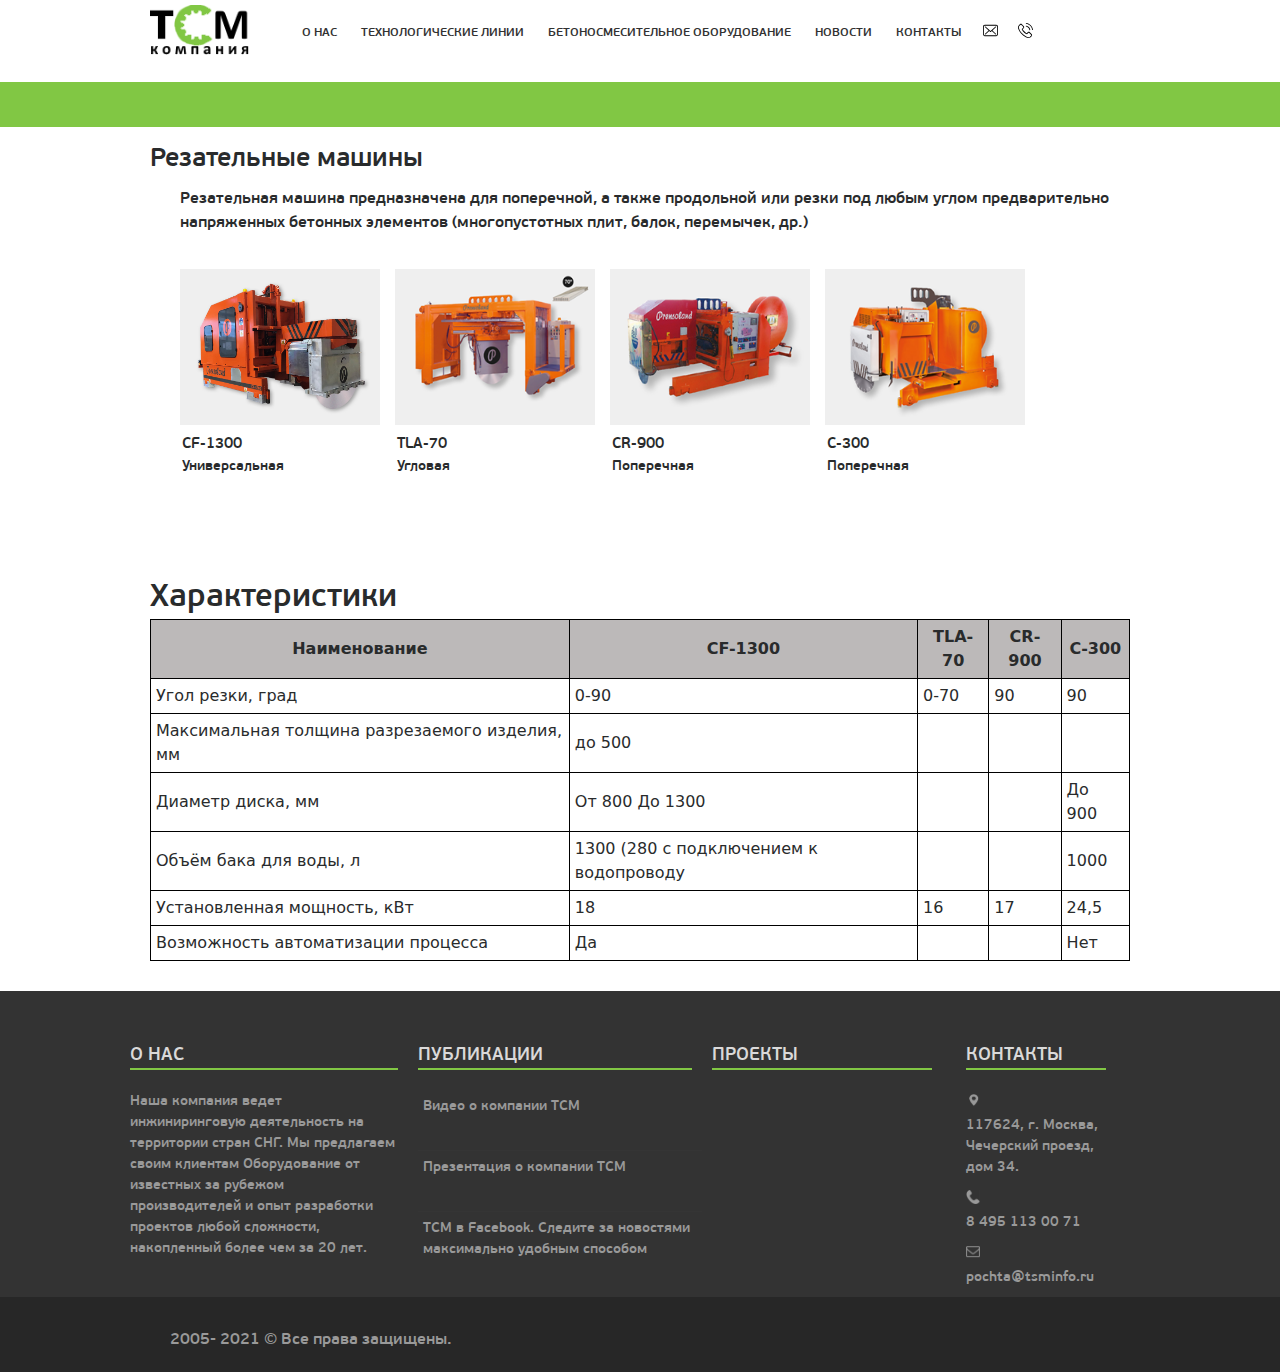
<file: vibropress_cutting_machine.html>
<!DOCTYPE html>
<html lang="en">
    <head>
        <meta charset="UTF-8">
        <meta http-equiv="X-UA-Compatible" content="IE=edge">
        <meta name="viewport" content="width=device-width, initial-scale=1.0">
        <link rel="shortcut icon" href="images/logo.ico" type="image/x-icon">
        <title>ТСМ ОБОРУДОВАНИЕ</title>
        <style>
            @font-face {
             font-family: PFBeauSansPro; /* Имя шрифта */
             src: url(PFBeauSansPro-SeBold.ttf); /* Путь к файлу со шрифтом */
            }
            @font-face{
                font-family: PFBeanSansPro_Light;
                src: url(PFBeanSansPro-Reg.ttf);
            }
            P, li, a, h1, h2, h3, h4, h5, h6{
             font-family: PFBeauSansPro;
            }
        </style>
        <link rel="stylesheet" href="style.css">
    </head>
<body>
    <header class="header">
        <nav class="menu">
            <a href="index.html"><img class="menu-logo" src="images/logo.png" alt=""></a>
            <ul class="menu-list topmenu">
                <a class="menu-link" href="#">
                    <li>о нас</li>
                </a>
                <li><a class="menu-link down" href="#">технологические линии</a>
                    <ul class="submenu first">
                        <li><a href="vibropress_tensyland.html">ЛИНИИ БЕЗОПАЛУБОЧНОГО ФОРМОВАНИЯ</a></li>
                        <li><a href="Prensoland_Compacta.html">ВИБРОПЕРССЫ МЕЛКОШТУЧНЫХ ИЗДЕЛИЙ</a></li>
                        <li><a href="">ПРОИЗВОДСТВО АВТОКЛАВНОГО ГАЗОБЕТОНА</a></li>
                        <li><a href="">ПРОИЗВОДСТО МИНЕРАЛОВАТНЫХ ИЗДЕЛИЙ</a></li>
                    </ul>
                </li>
                <li><a class="menu-link down" href="">бетоносмесительное оборудование</a>
                    <ul class="submenu second">
                        <li><a href="">БЕТОННЫЕ ЗАВОДЫ</a></li>
                        <li><a href="">БЕТОНОСМЕСИТЕЛИ</a></li>
                    </ul>
                </li>
                <a class="menu-link" href="#">
                    <li>новости</li>
                </a>
                <a class="menu-link" href="#">
                    <li>контакты</li>
                </a>
            </ul> 
            <a class="menu-btn__link" href="#openModal"><img class="menu-btn" id="btn_email" src="images/email.svg" alt=""></a>
            <a class="menu-btn__link" href="#openModal"><img class="menu-btn" id="btn_phone" src="images/phone.svg" alt=""></a>
        </nav>
        <div class="under-menu__box"></div>  
    </header>
    <main>
        <div class="main_cutting_machine">
            <h1 class="cutting_machine_title">Резательные машины</h1>
            <p class="cutting_machine_text">Резательная машина предназначена для поперечной, а также продольной или резки под любым углом предварительно напряженных бетонных элементов (многопустотных плит, балок, перемычек, др.)</p>
        </div>

        <div class="main_with_img-cutting_machine">
            <div class="img-helper_main-cutting_muchine">
                <div class="img-container_cutting_machine">
                    <a href=""><img class="img-cutting_machine" src="images/cutting_machine1.png" alt=""></a>
                    <h3 class="img-title_cutting_machine">CF-1300</h3>
                    <p class="img-text-cutting_machine">Универсальная</p>
                </div>
                <div class="img-container_cutting_machine">
                    <a href=""><img class="img-cutting_machine" src="images/cutting_machine2.png" alt=""></a>
                    <h3 class="img-title_cutting_machine">TLA-70</h3>
                    <p class="img-text-cutting_machine">Угловая</p>
                </div>
                <div class="img-container_cutting_machine">
                    <a href=""><img class="img-cutting_machine" src="images/cutting_machine3.png" alt=""></a>
                    <h3 class="img-title_cutting_machine">CR-900</h3>
                    <p class="img-text-cutting_machine">Поперечная</p>
                </div>
                <div class="img-container_cutting_machine">
                    <a href=""><img class="img-cutting_machine" src="images/cutting_machine4.png" alt=""></a>
                    <h3 class="img-title_cutting_machine">С-300</h3>
                    <p class="img-text-cutting_machine">Поперечная</p>
                </div>
            </div>  
        </div>
        <div class="characteristics-cutting_machine">
            <h1>Характеристики</h1>
            <table>
                <tr>
                    <th>Наименование</th>
                    <th>CF-1300</th>
                    <th>TLA-70</th>
                    <th>CR-900</th>
                    <th>С-300</th>
                </tr>
                <tr>
                    <td>Угол резки, град</td>
                    <td>0-90</td>
                    <td>0-70</td>
                    <td>90</td>
                    <td>90</td>
                    
                </tr>
                <tr>
                    <td>Максимальная толщина  разрезаемого изделия, мм</td>
                    <td>до 500</td>
                    <td></td>
                    <td></td>
                    <td></td>
                    
                </tr>
                <tr>
                    <td>Диаметр диска, мм</td>
                    <td>От 800 До 1300</td>
                    <td></td>
                    <td></td>
                    <td>До 900</td>
                  
                </tr>
                <tr>
                    <td>Объём бака для воды, л</td>
                    <td>1300
                        (280 с подключением к водопроводу</td>
                    <td></td>
                    <td></td>
                    <td>1000</td>
                    
                </tr>
                <tr>
                    <td>Установленная мощность, кВт</td>
                    <td>18</td>
                    <td>16</td>
                    <td>17</td>
                    <td>24,5</td>
                    
                </tr>
                <tr>
                    <td>Возможность автоматизации процесса</td>
                    <td>Да</td>
                    <td></td>
                    <td></td>
                    <td>Нет</td>
                </tr>
            </table>
    </main>
    <footer>
        <footer class="footer">
            <div class="footer-block">
                <div class="footer-about__us">
                    <p class="footer-title">О НАС</p>
                    <p class="about__us-text">Наша компания ведет инжиниринговую деятельность на территории стран СНГ. Мы предлагаем своим клиентам Оборудование от известных за рубежом производителей и опыт разработки проектов любой сложности, накопленный более чем за 20 лет.</p>
                </div>
                <div class="footer-publication">
                    <p class="footer-title">ПУБЛИКАЦИИ</p>
                    <p class="publication-text_1">Видео о компании ТСМ</p>
                    <p class="publication-text_2">Презентация о компании ТСМ</p>
                    <p class="publication-text_3">ТСМ в Facebook. Следите за новостями максимально удобным способом</p>
                </div>
                <div class="footer-projects">
                    <p class="footer-title">ПРОЕКТЫ</p>
                </div>
                <div class="footer-contact">
                    <p class="footer-title">КОНТАКТЫ</p>
                    <img class="footer-img" src="images/position.png" alt="">
                    <p class="contact-text">117624, г. Москва, Чечерский проезд, дом 34.
                    </p>
                        <img class="footer-img" src="images/phone.png" alt="">
                    <p class="contact-text">8 495 113 00 71</p>
                    <img class="footer-img" src="images/gmail.png" alt="">
                    <p class="contact-text"> pochta@tsminfo.ru</p>
                </div>
            </div>  
        </footer>
        <div class="line-under__footer">
            <div class="block-under__footer">
                <p class="text-under__footer">2005- 2021 © Все права защищены.</p></div>
            </div>
    </footer>
</body>
</html>
</file>
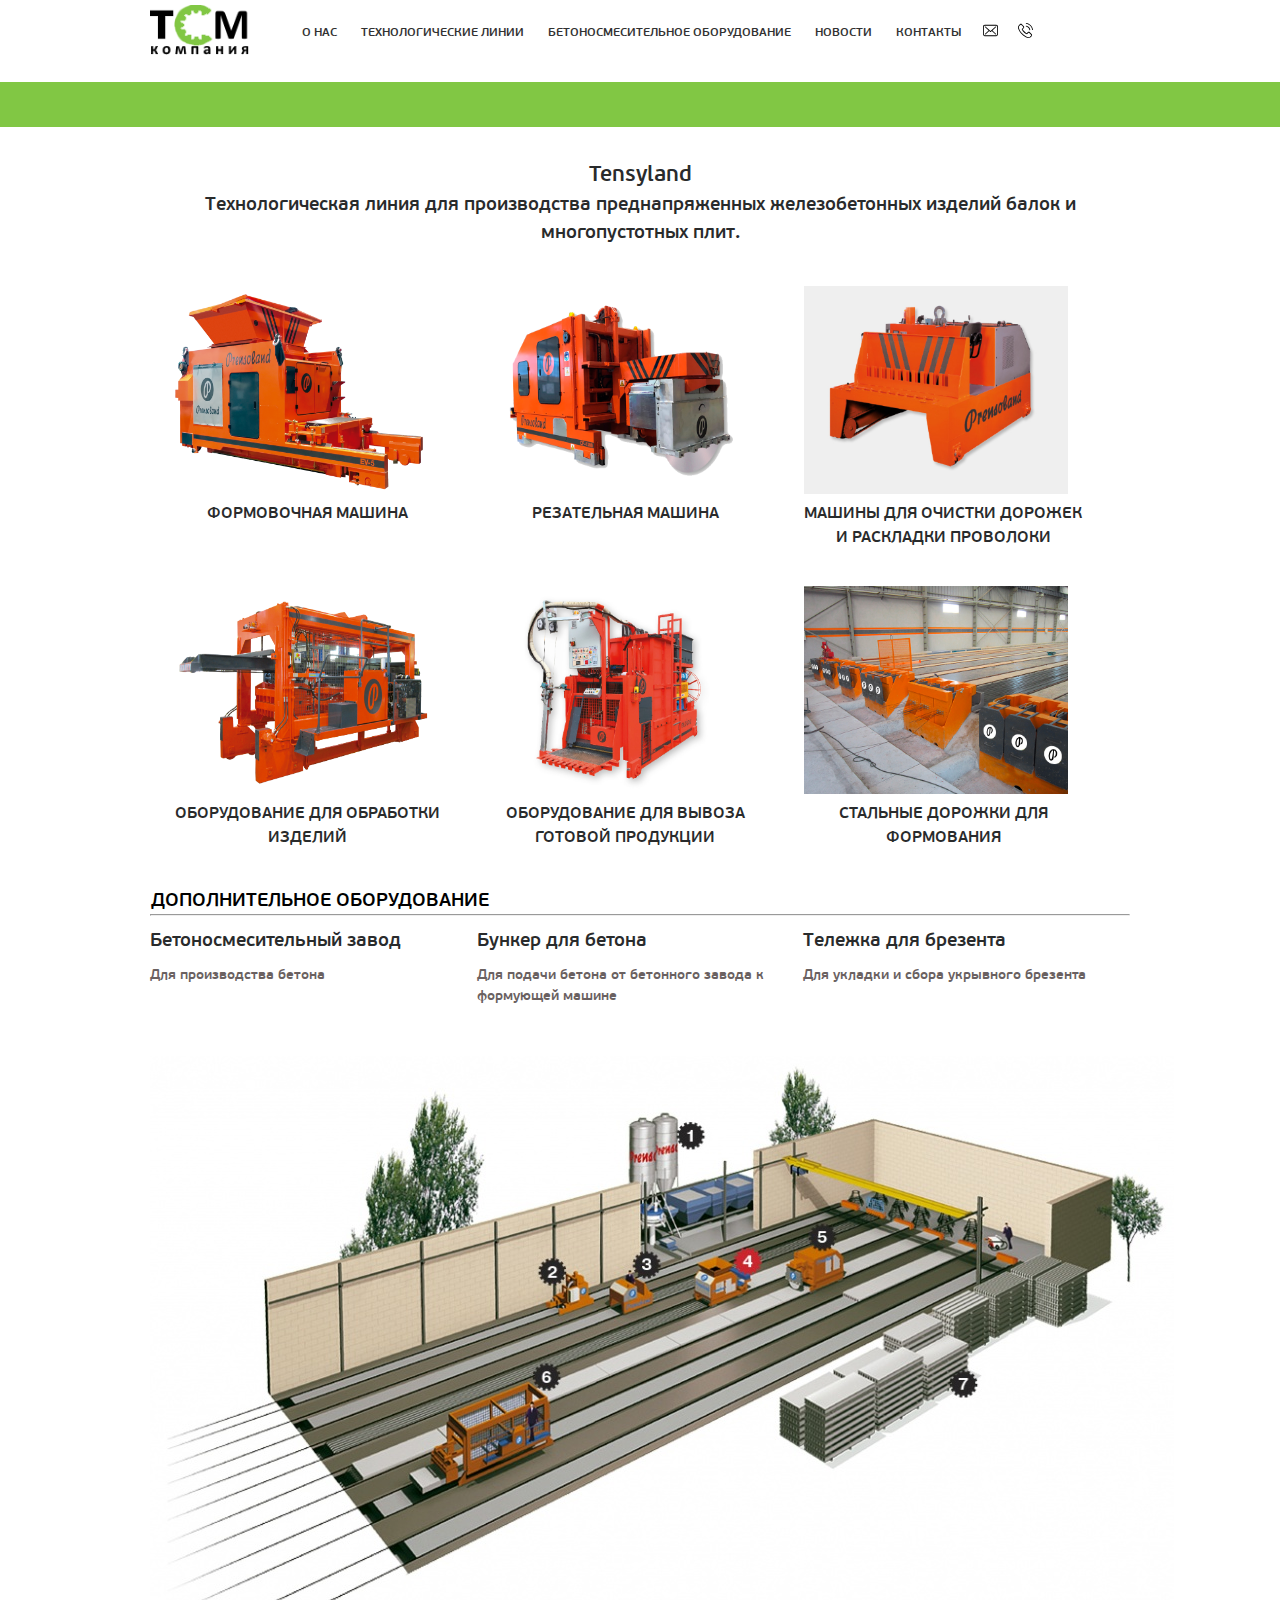
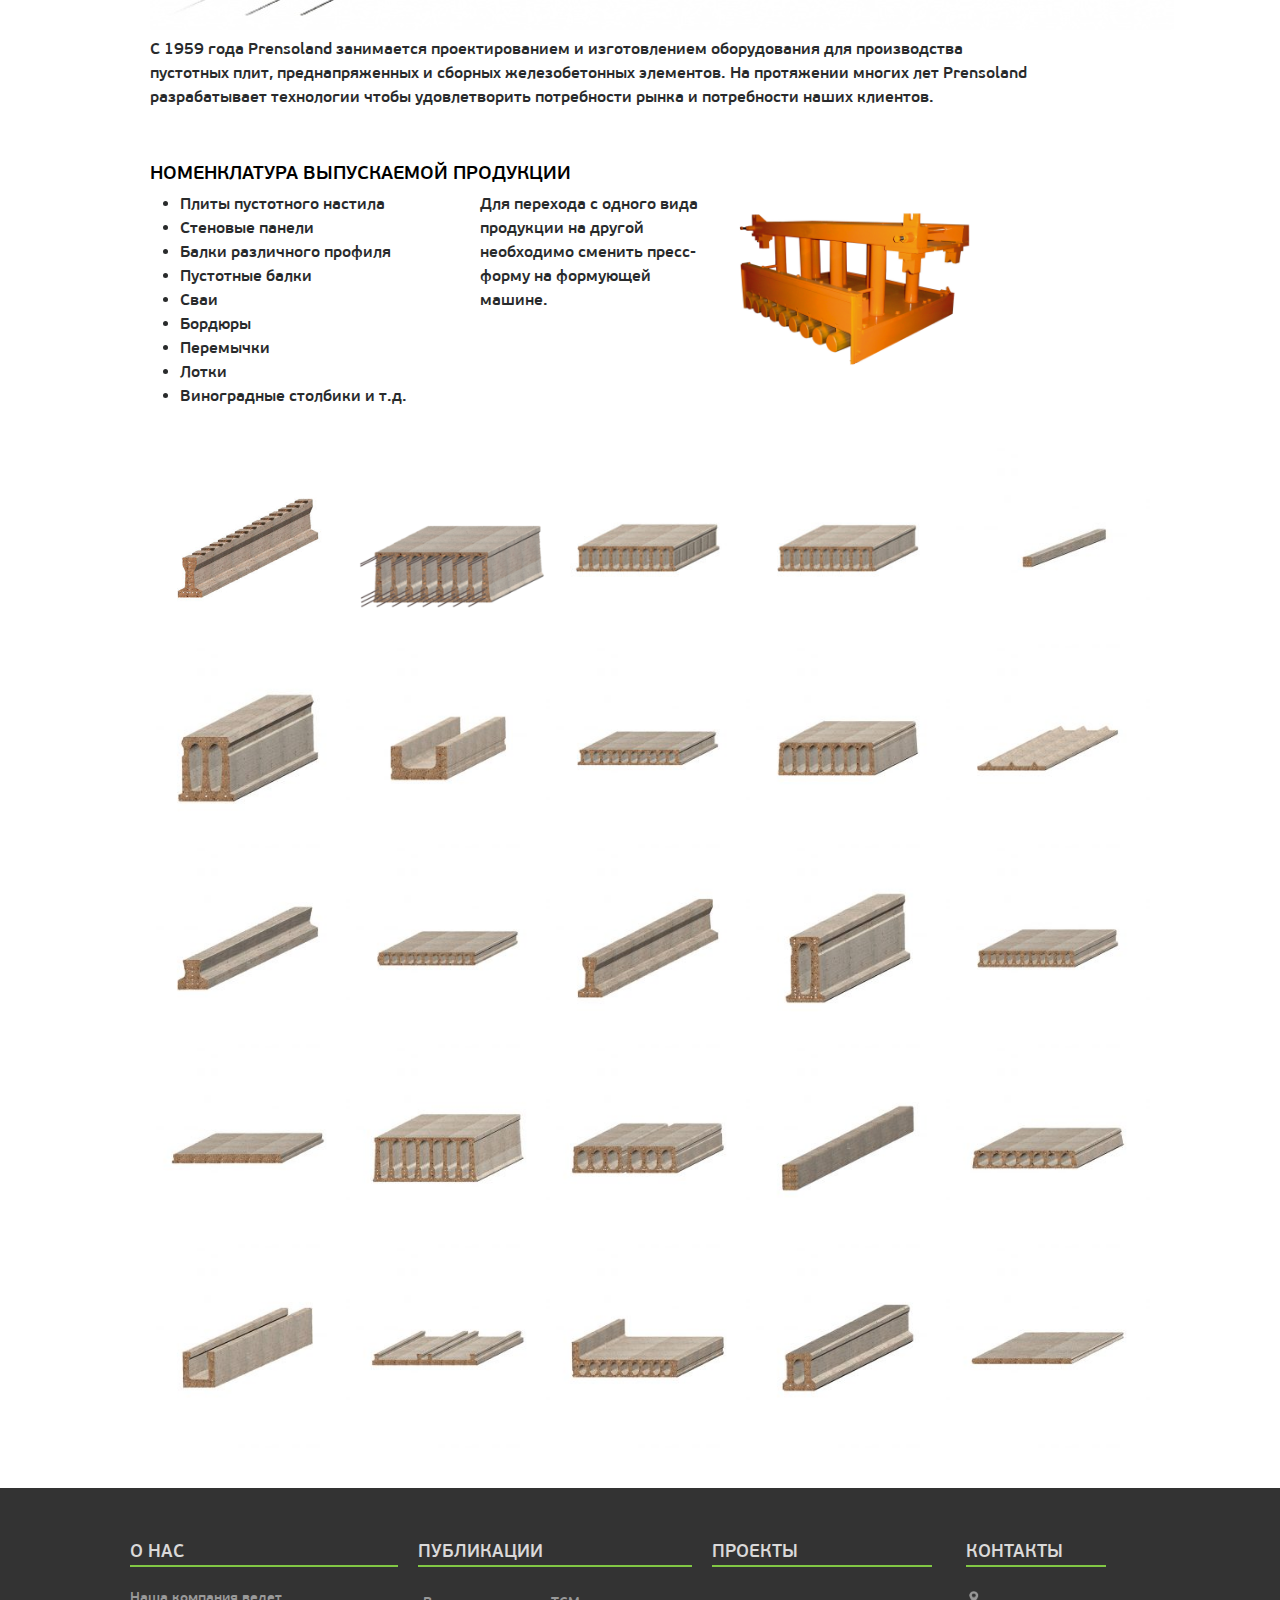
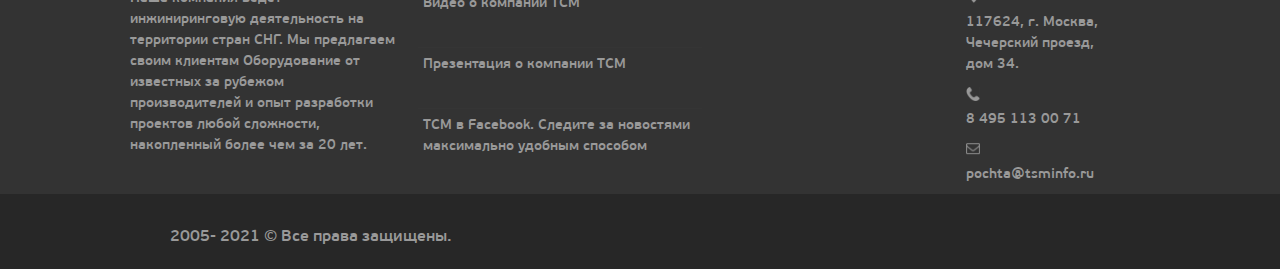
<file: vibropress_tensyland.html>
<!DOCTYPE html>
<html lang="en">
<head>
    <meta charset="UTF-8">
    <meta http-equiv="X-UA-Compatible" content="IE=edge">
    <meta name="viewport" content="width=device-width, initial-scale=1.0">
    <link rel="shortcut icon" href="images/logo.ico" type="image/x-icon">
    <title>ТСМ ОБОРУДОВАНИЕ</title>
    <style>
        @font-face {
         font-family: PFBeauSansPro; /* Имя шрифта */
         src: url(PFBeauSansPro-SeBold.ttf); /* Путь к файлу со шрифтом */
        }
        @font-face{
            font-family: PFBeanSansPro_Light;
            src: url(PFBeanSansPro-Reg.ttf);
        }
        P, li, a, h1, h2, h3, h4, h5, h6{
         font-family: PFBeauSansPro;
        }
    </style>
	<link rel="stylesheet" href="style.css">
</head>
<body>
    <header class="header">
        <nav class="menu">
            <a href="index.html"><img class="menu-logo" src="images/logo.png" alt=""></a>
            <ul class="menu-list topmenu">
                <a class="menu-link" href="#">
                    <li>о нас</li>
                </a>
                <li><a class="menu-link down" href="#">технологические линии</a>
                    <ul class="submenu first">
                        <li><a href="vibropress_tensyland.html">ЛИНИИ БЕЗОПАЛУБОЧНОГО ФОРМОВАНИЯ</a></li>
                        <li><a href="Prensoland_Compacta.html">ВИБРОПЕРССЫ МЕЛКОШТУЧНЫХ ИЗДЕЛИЙ</a></li>
                        <li><a href="">ПРОИЗВОДСТВО АВТОКЛАВНОГО ГАЗОБЕТОНА</a></li>
                        <li><a href="">ПРОИЗВОДСТО МИНЕРАЛОВАТНЫХ ИЗДЕЛИЙ</a></li>
                    </ul>
                </li>
                <li><a class="menu-link down" href="">бетоносмесительное оборудование</a>
                    <ul class="submenu second">
                        <li><a href="">БЕТОННЫЕ ЗАВОДЫ</a></li>
                        <li><a href="">БЕТОНОСМЕСИТЕЛИ</a></li>
                    </ul>
                </li>
                <a class="menu-link" href="#">
                    <li>новости</li>
                </a>
                <a class="menu-link" href="#">
                    <li>контакты</li>
                </a>
            </ul>  
            <a class="menu-btn__link" href="#openModal"><img class="menu-btn" id="btn_email" src="images/email.svg" alt=""></a>
            <a class="menu-btn__link" href="#openModal"><img class="menu-btn" id="btn_phone" src="images/phone.svg" alt=""></a>
        </nav>
        <div class="under-menu__box"></div>  
    </header>
    <main>
        <div class="tensyland_title-box">
            <h3 class="tensyland_title">Tensyland</h3>
            <h3 class="tensyland_description">Технологическая линия для производства преднапряженных железобетонных изделий балок и многопустотных плит.</h3>
        </div>
        <div class="tensyland_main-box">
            <div class="tensyland_box">
                <div class="tensyland_pictures-box">
                    <a href="formMashin.html"><img class="tensyland_pictures" src="images/tensyland_1.png" alt=""></a>
                    <p class="tensyland_text">ФОРМОВОЧНАЯ МАШИНА</p>
                </div>
                <div class="tensyland_pictures-box">  
                    <a href="vibropress_cutting_machine.html"><img class="tensyland_pictures" src="images/tensyland_2.png" alt=""></a>
                    <p class="tensyland_text">РЕЗАТЕЛЬНАЯ МАШИНА</p>
                </div>
                <div class="tensyland_pictures-box">
                    <img class="tensyland_pictures" src="images/tensyland_5.jpg" alt="">
                    <p class="tensyland_text">МАШИНЫ ДЛЯ ОЧИСТКИ ДОРОЖЕК И РАСКЛАДКИ ПРОВОЛОКИ</p>
                </div>
            </div>
            <div class="tensyland_box">
                <div class="tensyland_pictures-box">
                    <img class="tensyland_pictures" src="images/tensyland_3.png" alt="">
                    <p class="tensyland_text">ОБОРУДОВАНИЕ ДЛЯ ОБРАБОТКИ ИЗДЕЛИЙ</p>
                </div>
                <div class="tensyland_pictures-box">
                    <img class="tensyland_pictures" src="images/tensyland_4.jpg" alt="">
                    <p class="tensyland_text">ОБОРУДОВАНИЕ ДЛЯ ВЫВОЗА ГОТОВОЙ ПРОДУКЦИИ</p>
                </div>
                <div class="tensyland_pictures-box">
                    <img class="tensyland_pictures" src="images/tensyland_6.jpg" alt="">
                    <p class="tensyland_text">СТАЛЬНЫЕ ДОРОЖКИ ДЛЯ ФОРМОВАНИЯ</p>
                </div>  
            </div>
        </div>

        <div class="equipment_tittle-box">
            <h3 class="title_box">ДОПОЛНИТЕЛЬНОЕ ОБОРУДОВАНИЕ</h3>
            <hr class="equipment_line">
        </div>
        <div class="equipment_main-box">
            <div class="equipment_box">
                <div class="equipment-title_box">
                    <div class="equipment-title">
                        <h3>Бетоносмесительный завод</h3>
                    </div>
                    <div class="equipment-title">
                        <h3>Бункер для бетона</h3>
                    </div>
                    <div class="equipment-title">
                        <h3>Тележка для брезента</h3>
                    </div>
                </div>
                <div class="equipment_text_box">
                    <div class="equipment-text">
                        <p class="equipment_text">Для производства бетона</p>
                    </div>
                    <div class="equipment-text">
                        <p class="equipment_text">Для подачи бетона от бетонного завода к формующей машине</p>
                    </div>
                    <div class="equipment-text">
                        <p class="equipment_text">Для укладки и сбора укрывного брезента</p>
                    </div>
                </div>  
            </div>
        </div>
        <div class="plan_box">
            <img class="plan_img" src="images/plan_1.jpg" alt="">
            <p class="plan_text">С 1959 года Prensoland занимается проектированием и изготовлением оборудования для производства пустотных плит, преднапряженных и сборных железобетонных элементов. На протяжении многих лет Prensoland разрабатывает технологии чтобы удовлетворить потребности рынка и потребности наших клиентов. </p>
        </div>

        <div class="perechen">
            <h3 class="perechen_title">НОМЕНКЛАТУРА ВЫПУСКАЕМОЙ ПРОДУКЦИИ</h3>
            <div class="perechen_box">
                <ul class="perechen_table">
                    <li>Плиты пустотного настила</li>
                    <li>Стеновые панели</li>
                    <li>Балки различного профиля</li>
                    <li>Пустотные балки</li>
                    <li>Сваи</li>
                    <li>Бордюры</li>
                    <li>Перемычки</li>
                    <li>Лотки</li>
                    <li>Виноградные столбики и т.д.</li>
                </ul>
                <p class="perechen_text">
                    Для перехода с одного вида продукции на другой необходимо сменить пресс-форму на формующей машине.
                </p>
                <img class="perechen_img" src="images/tensyland_7.jpg" alt="">
            </div>
        </div>

        <div class="production">
            <div class="production_box">
                <div class="production_strings">
                    <div class="production_img-block">
                        <img class="production_img" id="img1" onclick=ImgZoom(1) src="images/production_1.jpg" alt="">
                    </div>
                    <div class="production_img-block">
                        <img class="production_img" id="img2" onclick=ImgZoom(2) src="images/production_2.png" alt="">
                    </div>
                    <div class="production_img-block">
                        <img class="production_img" id="img3" onclick=ImgZoom(3) src="images/production_3.jpg" alt="">
                    </div>
                    <div class="production_img-block">
                        <img class="production_img" id="img4" onclick=ImgZoom(4) src="images/production_4.jpg" alt="">
                    </div>
                    <div class="production_img-block">
                        <img class="production_img" id="img5" onclick=ImgZoom(5) src="images/production_5.jpg" alt="">
                    </div>
                </div>
                <div class="production_strings">
                    <div class="production_img-block">
                        <img class="production_img" id="img6" onclick=ImgZoom(6) src="images/production_6.jpg" alt="">
                    </div>
                    <div class="production_img-block">
                        <img class="production_img" id="img7" onclick=ImgZoom(7) src="images/production_7.jpg" alt="">
                    </div>
                    <div class="production_img-block">
                        <img class="production_img" id="img8" onclick=ImgZoom(8) src="images/production_8.jpg" alt="">
                    </div>
                    <div class="production_img-block">
                        <img class="production_img" id="img9" onclick=ImgZoom(9) src="images/production_9.jpg" alt="">
                    </div>
                    <div class="production_img-block">
                        <img class="production_img" id="img10" onclick=ImgZoom(10) src="images/production_10.jpg" alt="">
                    </div>
                </div>
                <div class="production_strings">
                    <div class="production_img-block">
                        <img class="production_img" id="img11" onclick=ImgZoom(11) src="images/production_11.jpg" alt="">
                    </div>
                    <div class="production_img-block">
                        <img class="production_img" id="img12" onclick=ImgZoom(12) src="images/production_12.jpg" alt="">
                    </div>
                    <div class="production_img-block">
                        <img class="production_img" id="img13" onclick=ImgZoom(13) src="images/production_13.jpg" alt="">
                    </div>
                    <div class="production_img-block">
                        <img class="production_img" id="img14" onclick=ImgZoom(14) src="images/production_14.jpg" alt="">
                    </div>
                    <div class="production_img-block">
                        <img class="production_img" id="img15" onclick=ImgZoom(15) src="images/production_15.jpg" alt="">
                    </div>
                </div>
                <div class="production_strings">
                    <div class="production_img-block">
                        <img class="production_img" id="img16" onclick=ImgZoom(16) src="images/production_16.jpg" alt="">
                    </div>
                    <div class="production_img-block">
                        <img class="production_img" id="img17" onclick=ImgZoom(17)  src="images/production_17.jpg" alt="">
                    </div>
                    <div class="production_img-block">
                        <img class="production_img" id="img18" onclick=ImgZoom(18) src="images/production_18.jpg" alt="">
                    </div>
                    <div class="production_img-block">
                        <img class="production_img" id="img19" onclick=ImgZoom(19) src="images/production_19.jpg" alt="">
                    </div>
                    <div class="production_img-block">
                        <img class="production_img" id="img20" onclick=ImgZoom(20) src="images/production_20.jpg" alt="">
                    </div>
                </div>
                <div class="production_strings">
                    <div class="production_img-block">
                        <img class="production_img" id="img21" onclick=ImgZoom(21) src="images/production_21.jpg" alt="">
                    </div>
                    <div class="production_img-block">
                        <img class="production_img" id="img22" onclick=ImgZoom(22) src="images/production_22.jpg" alt="">
                    </div>
                    <div class="production_img-block">
                        <img class="production_img" id="img23" onclick=ImgZoom(23) src="images/production_23.jpg" alt="">
                    </div>
                    <div class="production_img-block">
                        <img class="production_img" id="img24" onclick=ImgZoom(24) src="images/production_24.jpg" alt="">
                    </div>
                    <div class="production_img-block">
                        <img class="production_img" id="img25" onclick=ImgZoom(25) src="images/production_25.jpg" alt="">
                    </div>
                </div>
            </div>
        </div>
    </main>
    <footer>
        <footer class="footer">
            <div class="footer-block">
                <div class="footer-about__us">
                    <p class="footer-title">О НАС</p>
                    <p class="about__us-text">Наша компания ведет инжиниринговую деятельность на территории стран СНГ. Мы предлагаем своим клиентам Оборудование от известных за рубежом производителей и опыт разработки проектов любой сложности, накопленный более чем за 20 лет.</p>
                </div>
                <div class="footer-publication">
                    <p class="footer-title">ПУБЛИКАЦИИ</p>
                    <p class="publication-text_1">Видео о компании ТСМ</p>
                    <p class="publication-text_2">Презентация о компании ТСМ</p>
                    <p class="publication-text_3">ТСМ в Facebook. Следите за новостями максимально удобным способом</p>
                </div>
                <div class="footer-projects">
                    <p class="footer-title">ПРОЕКТЫ</p>
                </div>
                <div class="footer-contact">
                    <p class="footer-title">КОНТАКТЫ</p>
                    <img class="footer-img" src="images/position.png" alt="">
                    <p class="contact-text">117624, г. Москва, Чечерский проезд, дом 34.
                    </p>
                        <img class="footer-img" src="images/phone.png" alt="">
                    <p class="contact-text">8 495 113 00 71</p>
                    <img class="footer-img" src="images/gmail.png" alt="">
                    <p class="contact-text"> pochta@tsminfo.ru</p>
                </div>
            </div>  
        </footer>
        <div class="line-under__footer">
            <div class="block-under__footer">
                <p class="text-under__footer">2005- 2021 © Все права защищены.</p></div>
            </div>
    </footer>




    <div id="openModal" class="modal">
        <div class="modal-dialog">
            <div class="modal-content">
                <div class="modal-header">
                    <h3 class="modal-title">Связаться с нами</h3>
                    <a href="#close" title="Close" class="close">×</a>
                </div>
                <div class="modal-body">
                    <form class="strings_block" action="">
                        <p class="phone_text">Наш телефон: 8-900-000-00-00</p>
                        <input class="strings" type="text" placeholder="Организация">
                        <span class="asterix" id="asterix-1">*</span>
                        <input class="strings" type="text" placeholder="Ф.И.О" id="nameInput" required>
                        <input class="strings" type="text" placeholder="Телефон">
                        <span class="asterix" id="asterix-2">*</span>
                        <input class="strings" type="textarea" placeholder="e-mail" id="nameStrings" required>
                        <textarea class="strings_mail" style="resize: vertical;" placeholder="Сообщение" rows="8"></textarea>
                        <hr class="modal_line">
                        <input class="form-checkbox" type="checkbox" id="checkbox-form">
                        <label for="checkbox-form"><a href="checkbox.html">Согласен на обработку персональных данных</a></label>
                        <input class="strings_bottom" type="submit" value="ОТПРАВИТЬ" id="submit" disabled>
                    </form>
                </div>
            </div>
        </div>
    </div>

    <script>
        document.addEventListener("DOMContentLoaded", function () {
            var scrollbar = document.body.clientWidth - window.innerWidth + 'px';
            console.log(scrollbar);
            document.querySelector('[href="#openModal"]').addEventListener('click', function () {
                //document.body.style.overflow = 'hidden';
                //document.querySelector('#openModal').style.marginLeft = scrollbar;
            });
            document.querySelector('[href="#close"]').addEventListener('click', function () {
                //document.body.style.overflow = 'visible';
                document.querySelector('#openModal').style.marginLeft = '0px';
            });
        });


        const selectElement1 = document.querySelector('#nameInput');
        const selectElement2 = document.querySelector('#nameStrings');
        function ChangeValue(){
            if(selectElement1.value) 
                document.querySelector('#asterix-1').style.display = "none";
            else{
                document.querySelector('#asterix-1').style.display = "inline";
            }
            if(selectElement2.value) 
                document.querySelector('#asterix-2').style.display = "none";
            else{
                document.querySelector('#asterix-2').style.display = "inline";
            }
        }

        setInterval(ChangeValue, 100);

        const checkLicense = document.querySelector('#checkbox-form');
        const submitBtn = document.querySelector('#submit');
        
        checkLicense.addEventListener('change', function() {
            if (checkLicense.checked) {
                submitBtn.removeAttribute("disabled");
            } else {
                submitBtn.setAttribute("disabled", true);
            }
        });

</script>

 
    <div class="popup-fade">
        <div class="popup">
            <a class="popup-close" href="#">X</a>
            <div class="img-container">

            </div>
        </div>        
    </div>
     
    <style>
    .popup-fade {
        display: none;
    }
    .popup-fade:before {
        content: '';
        background: #000;
        position: fixed; 
        left: 0;
        top: 0;
        width: 100%; 
        height: 100%;
        opacity: 0.7;
        z-index: 9999;
    }
    .popup {
        position: fixed;
        top: 20%;
        left: 50%;
        padding: 20px;
        width: 400px;
        margin-left: -200px;    
        background: #fff;
        border-radius: 4px; 
        z-index: 99999;
        opacity: 1;    
    }
    .popup-close {
        position: absolute;
        top: 10px;
        right: 10px;
    }
    </style>

<script src="https://yandex.st/jquery/2.1.1/jquery.min.js"></script>
     
     <script>
        function ImgZoom(id){
            $('.popup-fade').fadeIn();

            let imgSource = $(`#img${id}`).attr('src');

            $('.img-container').append(
                `<img class="production_img" style="width: 400px; height: 400px" src="${imgSource}" alt="">`
            )   
            
            $('.popup-close').click(function() {
                $(this).parents('.popup-fade').fadeOut();
                $(`.img-container`).empty()
                return false;
            });        
         
            $(document).keydown(function(e) {
                if (e.keyCode === 27) {
                    e.stopPropagation();
                    $('.popup-fade').fadeOut();
                    $(`.img-container`).empty()
                }
            });
            
            $('.popup-fade').click(function(e) {
                if ($(e.target).closest('.popup').length == 0) {
                    $(this).fadeOut(); 
                    $(`.img-container`).empty()                   
                }
            });
        }
        </script>





</body>
</html>
</file>
<file: style.css>
*{
    margin: 0;
    padding: 0;
}
.menu{
    display: flex;
    max-width: 980px;
    margin: auto;
}
.menu-logo{
    width: 100px;
    height: 50px;
    margin-right: 40px;
    margin-top: 5px;
}
.menu-list{
    display: flex;
    font-size: 12px;
    position: relative;
    top: 23px;
}
.menu-link{
    text-decoration: none;
    position: relative;
    list-style: none;
}
.menu-link li{
    text-transform: uppercase;
    padding: 0px 12px;
    color: rgb(49, 49, 49);
}
.menu-link:after{
    content: "";
    display: inline-block;
    position: relative;
    z-index: 1;
    width: 100%;
    height: 30px;
    opacity: 0;
}
.menu-link:before{
    content: "";
    display: inline-block;
    position: absolute;
    z-index: 0;
    width: 100%;
    height: 90px;
    top: -30px;
    left: 0;
    right: 0;
    background-color: transparent;
}
.menu-link:hover:after{
    transition: 0.5s ease-out;
    opacity: 1;
    transform: translate(0px, 30px);
    background-color: rgb(129, 199, 68);
}
.menu-link:hover:before {
    animation: 0.5s ease-out 0s waterfall;
}
@keyframes waterfall { 0% { background-color: transparent; } 50% { background-color: rgba(177, 253, 110, 0.7); }  100% {background-color: transparent;}}

.menu-link:last-child{
    margin-right: 10px;
}
.menu-btn{
    width: 15px;
    height: 15px;
    position: relative;
    top: 21px;
    margin-right: 20px;
}
.under-menu__box{
    height: 45px;
    position: relative;
    z-index: 5;
    background-color: rgb(129, 199, 68);
    margin-top: 20px;
}
.menu-btn:last-child{
    margin-right: 0px;
}
.menu-btn:hover{
    cursor: pointer;
}
.main-content{
    max-width: 980px;
    display: flex;
    margin: auto;
    flex-wrap: wrap;
    margin-top: 50px;
}
.main-card{
    max-width: 456px;
    margin: auto;
    margin-top: 40px;
}
.main-card__link{
    color: black;
    text-decoration: none;
    font-size: 20px;
}
.main-card__title{
    border-bottom: 2px solid currentColor;
    border-color: rgb(129, 199, 68) ;
    width: 397px;
    text-align: center;
}
.main-card__img{
    width: 427px;
    height: 317px;
    margin-top: 10px;
}
.main-news{
    max-width: 980px;
    margin-top: 40px;
    display: flex;
    margin: auto;
}
.news-loyout{
    display: flex;
    padding: 20px;
    color: white;
}
.news-box{
    display: block;
}
.news-box a{
    display: block;
}
.bg-orange{
    height: 100%;
    background-color: orange;
}
.footer{
    background-color: #333;
    display: flex;
}
.footer-block{
    margin: auto;
    width: 1020px;
    display: flex;
}
.footer-about__us{
    display: block;
    width: 268px;
}
.footer-title{
    font-size: 18px;
    color: #dad9d9;
    margin-bottom: 20px;
    margin-top: 50px;
    border-bottom: 2px solid currentColor;
    border-color: rgb(129, 199, 68) ;    
}
.footer-img{
    position: relative;
    width: 14px;
    height: 14px;
}
.about__us-text{
    color: #999;
    font-size: 14px;
    text-align: inherit;
}
.footer-publication{
    display: block;
    width: 274px;
    margin-left: 20px;
}
.publication-text_1{
    color: #999;
    font-size: 14px;
    text-align: inherit;
    padding: 5px;
    width: 274px;
    height: 50px;
}
.publication-text_2{
    color: #999;
    font-size: 14px;
    text-align: inherit;
    border-top: 1px solid #353535;
    padding: 5px;
    width: 274px;
    height: 50px;
}
.publication-text_3{
    color: #999;
    font-size: 14px;
    text-align: inherit;
    margin-bottom: 20px;
    border-top: 1px solid #353535;
    padding: 5px;
    width: 274px;
    height: 50px;
}
.footer-projects{
    display: block;
    width: 220px;
    margin-left: 20px;
}
.footer-contact{
    display: block;
    margin-left: 34px;
    width: 140px;
}
.contact-text{
    color: #999;
    font-size: 14px;
    text-align: inherit;
    margin-bottom: 10px;
}
.line-under__footer{
    background-color: #272727;
    height: 75px;
}
.block-under__footer{
    background-color: #272727;
    margin: auto;
    width: 1000px;
}
.text-under__footer{
    color: #999;
    padding: 30px;
    padding-bottom: 0px;
}
.news{
    max-width: 980px;
    display: flex;
    margin: auto;
    margin-top: 50px;
    margin-bottom: 50px;
}
.news-card{
    display: block;
    width: 300px;
    margin: auto;
    height: 365px;
    border: 1px solid #f2f2f2;
    
}
.news-img{
    width: 30px;
    height: 30px;
    padding: 10px;
}
.circle{
    width: 50px;
    height: 50px;
    margin-left: 124px;
    position: relative;
    background-color:#74c729 ;
    border-radius: 50%;
    margin-top: -24px;
    margin-bottom: 20px;
}
.news-title{
    text-align: center;
    width: 300px;
    margin-bottom:16px;
    font-size: 20px;
    color: #555;
}
.news-text{
    text-align: justify;
    width: 270px;
    margin-left: 15px;
    font-size: 15px;
    color: #555555b8;
    font-family: PFBeanSansPro_Light;  
}
nav ul {
    list-style: none;
    margin: 0;
    padding: 0;
}
nav a {
    text-decoration: none;
    display: block;
    color: rgb(49, 49, 49);
}
.topmenu > li {
    display: inline-block;
    position: relative;
    text-transform: uppercase;
    padding: 0px 12px;
}
.topmenu > li > a {
    position: relative;
}

.topmenu li:hover a:before {
    transform: translate(-50%, 0);
    opacity: 1;
}
.submenu {
    position: absolute;
    font-family: PFBeauSansPro;
    z-index: 20;
    left: 50%;
    top: 100%;
    width: 150px;
    padding: 15px 0 15px;
    margin-top: 5px;
    background: white;
    box-shadow: 0 0 30px rgba(0,0,0,.2);
    box-sizing: border-box;
    visibility: hidden;
    opacity: 0;
    transform: translate(-50%, 20px);
    transition: .3s;
}
.first {
    width: 167px;
}
.second {
    width: 244px;
}
.topmenu > li:hover .submenu {
    visibility: visible;
    opacity: 1;
    transform: translate(-50%, 0);
}
.submenu a {
    font-size: 11px;
    letter-spacing: 1px;
    padding: 5px 10px;
    transition: .3s linear;
}
.submenu a:hover {background: #e8e8e8;}

.down:before{
    left: 50%;
}







/* стилизация содержимого страницы */
body {
    font-family: -apple-system,system-ui,BlinkMacSystemFont,"Segoe UI",Roboto,"Helvetica Neue",Arial,sans-serif;
    font-size: 16px;
    font-weight: 400;
    line-height: 1.5;
    color: #292b2c;
    background-color: #fff;
} 
  
/* свойства модального окна по умолчанию */
.modal {
    position: fixed; /* фиксированное положение */
    top: 0;
    right: 0;
    bottom: 0;
    left: 0;
    background: rgba(0,0,0,0.5); /* цвет фона */
    z-index: 1050;
    opacity: 0; /* по умолчанию модальное окно прозрачно */
    -webkit-transition: opacity 200ms ease-in; 
    -moz-transition: opacity 200ms ease-in;
    transition: opacity 200ms ease-in; /* анимация перехода */
    pointer-events: none; /* элемент невидим для событий мыши */
    margin: 0;
    padding: 0;
}
/* при отображении модального окно */
.modal:target {
    opacity: 1; /* делаем окно видимым */
      pointer-events: auto; /* элемент видим для событий мыши */
    overflow-y: auto; /* добавляем прокрутку по y, когда элемент не помещается на страницу */
}
/* ширина модального окна и его отступы от экрана */
.modal-dialog {
    position: relative;
    width: auto;
    margin: 10px;
}
@media (min-width: 576px) {
  .modal-dialog {
      max-width: 500px;
      margin: 30px auto; /* для отображения модального окна по центру */
  }
}
/* свойства для блока, содержащего контент модального окна */ 
.modal-content {
    position: relative;
    display: -webkit-box;
    display: -webkit-flex;
    display: -ms-flexbox;
    display: flex;
    -webkit-box-orient: vertical;
    -webkit-box-direction: normal;
    -webkit-flex-direction: column;
    -ms-flex-direction: column;
    flex-direction: column;
    background-color: #fff;
    -webkit-background-clip: padding-box;
    background-clip: padding-box;
    border: 1px solid rgba(0,0,0,.2);
    border-radius: .3rem;
    outline: 0;
    width: 435px;
    background-color: rgb(129, 199, 68) ;
}
@media (min-width: 768px) {
  .modal-content {
      -webkit-box-shadow: 0 5px 15px rgba(0,0,0,.5);
      box-shadow: 0 5px 15px rgba(0,0,0,.5);
  }
}
/* свойства для заголовка модального окна */
.modal-header {
    display: -webkit-box;
    display: -webkit-flex;
    display: -ms-flexbox;
    display: flex;
    -webkit-box-align: center;
    -webkit-align-items: center;
    -ms-flex-align: center;
    align-items: center;
    -webkit-box-pack: justify;
    -webkit-justify-content: space-between;
    -ms-flex-pack: justify;
    justify-content: space-between;
    padding: 15px;
    border-bottom: 1px solid #eceeef;
}
.modal-title {
    margin-top: 0;
    margin-bottom: 0;
    line-height: 1.5;
    font-size: 1.25rem;
    font-weight: 500;
}
/* свойства для кнопки "Закрыть" */
.close {
    float: right;
    font-family: sans-serif;
    font-size: 24px;
    font-weight: 700;
    line-height: 1;
    color: #000;
    text-shadow: 0 1px 0 #fff;
    opacity: .5;
    text-decoration: none;
}
/* свойства для кнопки "Закрыть" при нахождении её в фокусе или наведении */
.close:focus, .close:hover {
    color: #000;
    text-decoration: none;
    cursor: pointer;
    opacity: .75;
}
/* свойства для блока, содержащего основное содержимое окна */
.modal-body {
  position: relative;
    -webkit-box-flex: 1;
    -webkit-flex: 1 1 auto;
    -ms-flex: 1 1 auto;
    display: block;
    overflow: auto;
    width: 514px;
    text-align: -webkit-center;
    height: 510px;
    margin-left: 45px;
}
.menu-btn__link{
    display: block;
    margin-right: 20px;
}
.menu-btn__link:last-of-type{
    margin-right: 0px;
}
.strings{
    margin-bottom: 10px;
    width: 100%;
    height: 38px;
}
.strings_block{
    position: absolute;
    display: block;
    text-align: center;
    width: 345px;
    height: 325px;
}
.phone_text{
    font-size: 20px;
    text-align: initial;
    margin-bottom: 20px;
    margin-top: 20px;
}
.strings_bottom{
    width: 158px;
    height: 35px;
}
.modal_line{
    height: 1px;
    background: white;
    margin-bottom: 15px;
    margin-top: 10px;
}
.strings_mail{
    width: 98.5%;
    padding: 3px;
}
.strings_block label{
    vertical-align: text-bottom;
}
.strings_block label a{
    font-size: 13px;
    color: #2433ee;
}
.asterix{
    right: 0;
    color: red;
    position: absolute;
}

/* чекбокс заполнение */

.checkbox_box{
    display: flex;
    width: 972px;
    height: 24px;
    margin: auto;
    margin-top: 20px;
}
.checkbox_title{
    color: #58585e;
}
.checkbox_title-text{
    color: gray;
    opacity: 0.4;
    margin-left: 24px;
    width: 354px;
}
.main_title{
    font-size: 46px;
    text-align: initial;
}
.main_title-box{
    margin: auto;
    width: 986px;
    height: 130px;
    margin-top: 36px;
}
.rules_box{
    width: 986px;
    margin: auto;
    height: 2560px;
}
.rules_title-main{
    color: black;
    font-size: 14px;
    margin-top: 35px;
    margin-bottom: 35px;
}
.rules_text{
    color:  #58585e;
}
.rules_title{
    color:  #2d2d2f;
    margin-top: 15px;
    margin-bottom: 15px;
    font-size: 16px;
}

/* Tensyland страница, заполнение */

.tensyland_title-box{
    width: 980px;
    margin: auto;
    margin-top: 30px;
}
.tensyland_title{
    font-size: 22px;
    text-align: center;
}
.tensyland_description{
    text-align: center;
}
.tensyland_main-box{
    width: 980px;
    margin: auto;
    display: block;
    margin-top: 40px;
}
.tensyland_box{
    display: flex;
}
.tensyland_pictures-box{
    width: 300px;
    height: 300px;
    margin-left: 18px;
}
.tensyland_text{
    text-align: center;
    border-color: rgb(129, 199, 68) ;
    width: 278px;
}
.tensyland_pictures{
    width: 264px;
    height: 208px;
}

/* Дополнительное Оборудование */


.equipment_tittle-box{
    width: 980px;
    margin: auto;
}
.title_box{
    color: black;
    text-align: center;
    width: 340px;
}
.equipment_line{

}
.equipment_main-box{
    width: 980px;
    margin: auto;
    display: block;
    margin-bottom: 50px;
}
.equipment_box{
    display: block;
    margin-top: 10px;
}
.equipment-title_box{
    display: flex;
}
.equipment-title{
    width: 350px;
}
.equipment_text_box{
    display: flex;
    width: 980px;
}
.equipment-text{
    width: 350px;
    font-size: 14px;
    color: #6a6161;
    margin-top: 10px;
}
.equipment_text{

}

/* План завода tensyland */

.plan_box{
    width: 980px;
    margin: auto;
}
.plan_text{
    width: 880px;
    text-align: inherit;
    margin-bottom: 50px;
}

/* Номенклатура выпускаемой продукции */

.perechen{
    width: 980px;
    margin: auto;
}
.perechen_title{
    color: black;
}
.perechen_box{
    display: flex;
    margin-top: 5px;
    margin-bottom: 40px;
}
.perechen_table{
    width: 300px;
    margin-left: 30px;
}
.perechen_text{
    width: 239px;
}
.perechen_img{
    width: 232px;
    height: 208px;
    margin-left: 20px;
}

/* Продукци, Блоки */

.production{
    width: 980px;
    margin: auto;
    margin-bottom: 40px;
}
.production_box{
    width: 980px;
    display: block;
    margin: auto;
}
.production_strings{
    display: flex;
}
.production_img-block{
    width: 200px;
    height: 200px;
}
.production_img{
    width: 200px;
    height: 200px;
}

/* модальное окно tensyland */

/* Compacta */

.compacta_title-box{
    width: 980px;
    margin: auto;
    margin-top: 30px;
}
.compacta_title{
    font-size: 22px;
    text-align: center;
}
.compacta_text{
   text-align: center;
}
.compacta_main-box{
    width: 980px;
    margin: auto;
}
.compacta_box{
    display: block;
}
.compacta_img-box{
    display: flex;

}
.compacta_text-box{
    display: flex;

}
.compacta_img{
    width: 238px;
    height: 202px;
    margin-left: 7px;
}
.compacta_text-inbox_1{
    width: 250px;
}
.compacta_text-inbox_2{
    width: 250px;
    margin-left: 40px;
}
.compacta_text-inbox_3{
    width: 250px;
    margin-left: 40px;
}
.compacta_text-inbox_4{
    width: 250px;
    margin-right: -60px;
}


.equipment_compacta-main_box{
    width: 980px;
    margin: auto;
    margin-top: 30px;
}
.equipment_compacta-title{

}
.equipment_compacta_main-img_box{
    width: 980px;
    margin: auto;
    display: block;
    margin-top: 20px;
}
.equipment_compacta-img_box{
    display: flex;
}
.equipment_compacta-box{
    margin-top: 12px;
}
.equipment_compacta-img{
    width: 238px;
    height: 202px;
    margin-left: 7px;
}
.equipment_compacta-text{
    text-align: center;
}


.plan_compacta-main-box{
    width: 980px;
    margin: auto;
    margin-bottom: 30px ;
}
.plan_compacta_img{
    margin-top: 30px;
}
.plan_compacta-box{
    width: 980px;
}
.plan_compacta-title{

}
.plan_compacta-text{
    text-align: inherit;
    width: 676px;
    margin-top: 15px;
}



.compacta_production-main_box{
    width: 980px;
    margin: auto;
    margin-top: 30px;
    display: block;
    margin-bottom: 20px;
}
.compacta_production-box{
    display: flex;
}
.compacta_production-img_box{
    margin-left: 60px;
}
.compacta_production-img{
    width: 238px;
    height: 202px;
}

/* compacta модальное окно */

.popap{
    position: fixed;
    width: 100%;
    height: 100%;background-color: rgba(0, 0, 0, 0.8);
    top: 0;
    left: 0;
    opacity: 0;
    visibility: hidden;
    z-index: 10;
}
.popap:target{
    opacity: 1;
    visibility: visible;
}
.popap__area{
    position: absolute;
    width: 100%;
    height: 100%;
    top: 0;
    left: 0;
}
.popap__body{
    min-height: 100%;
    display: flex;
    align-items: center;
    justify-content: center;
    padding: 30px 10px;
}
.popap__content{
    background-color: #fff;
    color: #000;
    max-width: 800px;
    padding: 30px;
    position: relative;
}
.popap__close{
    position: absolute;
    right: 10px;
    top: 10px;
    font-size: 20px;
    color: #000;
    text-decoration: none;
}
.popap_img{
    width: 400px;
    height: 360px;
}

.opacity_block{
    position: fixed;
    opacity: 1;
}


/*Формирующая машина*/


.main_formMashina{
    max-width: 980px;
    display: block;
    margin: auto;
}
.formMashina_box{
    display: flex;
}
.formMashina_img{
    width: 500px;
    height: 385px;
}
.formMashina_text{
    width: 235px;
    margin-left: 18px;
    text-align: justify;
}
.formMashina_title{
    font-size: 26px;
    margin-top: 10px;
    margin-bottom: 10px;
}
.formMashina_main_images{
    max-width: 980px;
    margin: auto;
    margin-top: 30px;
}
.formMashina_images-box{
}
.formMashina_images{
    margin-right: 15px;
    width: 200px;  
}

.formMashina_EVimages{
    max-width: 980px;
    display: flex;
    margin: auto;
    margin-top: 30px;
}
.EV_box{
    margin-right: 20px;
    width: 200px;
    height: 200px;
    margin-top: 35px;
}
.EV_img{
    width: 200px;
    height: 156px;
}
.EV_title{
    text-align: center;
}
.EV_text{
    text-align: center;
}


.characteristics{
    margin: auto;
    max-width: 980px;
    margin-top: 95px;
}
table{
    border-collapse: collapse;
}
th{
    padding: 5px;
    border: 1px solid #000;
    background-color: rgb(188, 185, 185);
}
tr{
    padding: 5px;
    border: 1px solid #000;
}
td {
    padding: 5px;
    border: 1px solid #000;
}
.text_auto-table{
    color: #1c1a1a;
    font-family: none;
    margin-top: 10px;
    margin-bottom: 20px;
}


/*cutting machine*/

.main_cutting_machine{
    width: 980px;
    margin: auto;
}
.cutting_machine_title{
    font-size: 26px;
    margin-top: 10px;
    margin-bottom: 10px;
}
.cutting_machine_text{
    margin-left: 30px;
    width: 930px;
}
.main_with_img-cutting_machine{
    max-width: 980px;
    display: flex;
    margin: auto;
    margin-top: 35px;
}
.img-container_cutting_machine{
    margin-right: 15px;
}
.img-helper_main-cutting_muchine{
    display: flex;
    width: 700px;
    margin-left: 30px;
}
.img-cutting_machine{
    width: 200px;
    height: 156px;
}
.img-title_cutting_machine{
    font-size: 15px; 
    margin-left: 2px;
}
.img-text-cutting_machine{
    font-size: 14px;
    margin-left: 2px;
}
.characteristics-cutting_machine{
    margin: auto;
    max-width: 980px;
    margin-top: 95px;
    margin-bottom: 30px;
}
</file>
